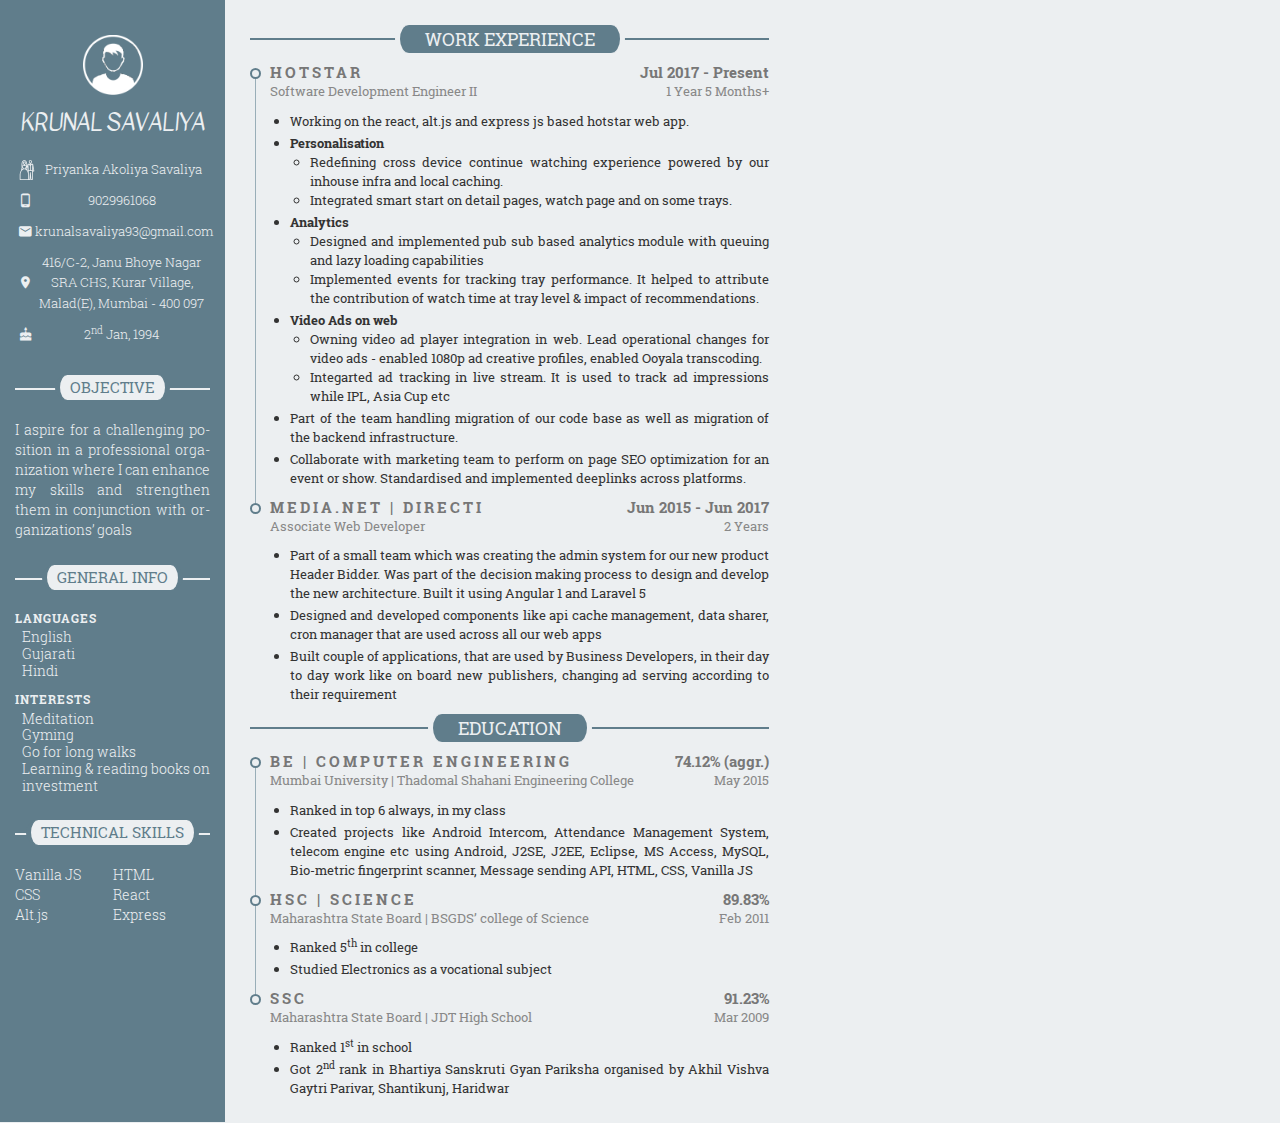
<file: index.html>
<!DOCTYPE html>
<html lang="en">
<head>
    <meta charset="UTF-8">
    <title>Krunal Savaliya</title>
    <link rel="stylesheet" href="bootstrap.min.css"/>
    <link rel="stylesheet" href="font/css/material-design-iconic-font.min.css"/>
    <link rel="stylesheet" href="resume.css"/>
</head>
<body>
<aside>
    <div class="gender">
        <img src="img/slImage.png">
    </div>
    <header class="head-name">
        <div class="name">Krunal Savaliya</div>
        <div>
            <i class="newly-married-couple icn">
            </i><span class="label1">Priyanka Akoliya Savaliya</span>
        </div>
        <div>
            <i class="zmdi zmdi-smartphone-android icn">
            </i><span class="label1">9029961068</span>
        </div>
        <div>
            <i class="zmdi zmdi-email icn">
            </i><span class="label1">krunalsavaliya93@gmail.com</span>
        </div>
        <div>
            <i class="zmdi zmdi-pin icn">
            </i><span class="label1">416/C-2, Janu Bhoye Nagar SRA CHS, Kurar Village, Malad(E), Mumbai - 400 097</span>
        </div>
        <div>
            <i class="zmdi zmdi-cake icn">
            </i><span class="label1">2<sup>nd</sup> Jan, 1994</span>
        </div>
    </header>
    <article>
        <span class="line"></span>
        <h3>Objective</h3>
        <div class="description">
            I aspire for a challenging position in a professional organization where I can enhance my skills and strengthen them in conjunction with organizations’ goals
        </div>
    </article>
    <article>
        <span class="line"></span>
        <h3>General Info</h3>
        <div class="description">
            <ul class="general">
                <li>
                    <div class="key">
                        Languages
                    </div>
                    <div class="value">
                        <div>English</div>
                        <div>Gujarati</div>
                        <div>Hindi</div>
                    </div>
                </li>
                <li>
                    <div class="key">
                        Interests
                    </div>
                    <div class="value">
                        <div>Meditation</div> 
                        <div>Gyming</div>
                        <div>Go for long walks</div>
                        <div>Learning & reading books on investment</div>
                    </div>
                </li>
            </ul>
        </div>
    </article>
    <article>
        <span class="line"></span>
        <h3>Technical Skills</h3>
        <div class="description">
            <ul class="tech">
                <li>Vanilla JS</li>
                <li>HTML</li>
                <li>CSS</li>
                <li>React</li>
                <li>Alt.js</li>
                <li>Express</li>
            </ul>
        </div>
    </article>
</aside>
<main>
<article class="experience">
    <h3>Work Experience</h3>
    <div>
        <ul class="list">
            <li>
                <div class="company">
                    Hotstar
                    <span class="time">
                        Jul 2017 - Present
                    </span>
                </div>
                <div class="profile">
                    Software Development Engineer II
                    <span class="time-frame">1 Year 5 Months+</span>
                </div>
                <ul class="projects">
                    <li>
                        Working on the react, alt.js and express js based hotstar web app. 
                    </li>
                    <li>
                        <div class="heading">Personalisation</div>
                        <ul class="sub-list">
                            <li>Redefining cross device continue watching experience powered by our inhouse infra and local caching.</li>
                            <li>Integrated smart start on detail pages, watch page and on some trays.</li>
                        </ul>
                    </li>
                    <li>
                        <div class="heading">Analytics</div>
                        <ul class="sub-list">
                            <li>Designed and implemented pub sub based analytics module with queuing and lazy loading capabilities</li>
                            <li>Implemented events for tracking tray performance. It helped to attribute the contribution of watch time at tray level & impact of recommendations.</li>
                        </ul>
                    </li>
                    <li>
                        <div class="heading">Video Ads on web</div>
                        <ul class="sub-list">
                            <li>Owning video ad player integration in web. Lead operational changes for video ads - enabled 1080p ad creative profiles, enabled Ooyala transcoding.</li>
                            <li>Integarted ad tracking in live stream. It is used to track ad impressions while IPL, Asia Cup etc</li>
                        </ul>
                    </li>
                    <li>
                        Part of the team handling migration of our code base as well as migration of the backend infrastructure. 
                    </li>
                    <li>
                        Collaborate with marketing team to perform on page SEO optimization for an event or show. Standardised and implemented deeplinks across platforms.
                    </li>
                </ul>
            </li>
            <li>
                <div class="company">
                    Media.Net | DirectI
                    <span class="time">
                            Jun 2015 - Jun 2017
                    </span>
                </div>
                <div class="profile">
                    Associate Web Developer
                    <span class="time-frame">2 Years</span>
                </div>
                <ul class="projects">
                    <li>
                        Part of a small team which was creating the admin system for our new product Header Bidder. Was part of the decision making process to design and develop the new architecture. Built it using Angular 1 and Laravel 5
                    </li>
                    <li>
                        Designed and developed components like api cache management, data sharer, cron manager that are used across all our web apps
                    </li>
                    <li>
                        Built couple of applications, that are used by Business Developers, in their day to day work like on board new publishers, changing ad serving according to their requirement
                    </li>
                </ul>
            </li>
        </ul>
    </div>
</article>
<article class="education">
    <h3>Education</h3>
    <div>
        <ul class="list">
            <li>
                <div class="degree">
                    BE | Computer Engineering
                    <span class="percent">
                            74.12% (aggr.)
                    </span>
                </div>
                <div class="college">
                    Mumbai University | Thadomal Shahani Engineering College
                    <span class="passing-yr">
                        May 2015
                    </span>
                </div>
                <ul class="projects">
                    <li>
                        Ranked in top 6 always, in my class
                    </li>
                    <li>
                        Created projects like Android Intercom, Attendance Management System, telecom engine etc 
                        using Android, J2SE, J2EE, Eclipse, MS Access, MySQL, Bio-metric fingerprint scanner, Message sending API, HTML, CSS, Vanilla JS
                    </li>
                </ul>
            </li>
            <li>
                <div class="degree">
                    HSC | SCIENCE
                    <span class="percent">
                            89.83%
                    </span>
                </div>
                <div class="college">
                    Maharashtra State Board | BSGDS’ college of Science
                    <span class="passing-yr">
                        Feb 2011
                    </span>
                </div>
                <ul class="projects">
                    <li>
                        Ranked 5<sup>th</sup> in college
                    </li>
                    <li>
                        Studied Electronics as a vocational subject
                    </li>
                </ul>
            </li>
            <li>
                <div class="degree">
                    SSC
                    <span class="percent">
                            91.23%
                    </span>
                </div>
                <div class="college">
                    Maharashtra State Board | JDT High School
                    <span class="passing-yr">
                        Mar 2009
                    </span>
                </div>
                <ul class="projects">
                    <li>
                        Ranked 1<sup>st</sup> in school
                    </li>
                    <li>
                        Got 2<sup>nd</sup> rank in Bhartiya Sanskruti Gyan Pariksha organised by Akhil Vishva Gaytri Parivar, Shantikunj, Haridwar
                    </li>
                </ul>
            </li>
        </ul>
    </div>
</article>
</main>
<!-- <div>Icons made by <a href="http://www.freepik.com" title="Freepik">Freepik</a> from <a href="https://www.flaticon.com/"
        title="Flaticon">www.flaticon.com</a> is licensed by <a href="http://creativecommons.org/licenses/by/3.0/"
        title="Creative Commons BY 3.0" target="_blank">CC 3.0 BY</a></div> -->
</body>
</html>
</file>
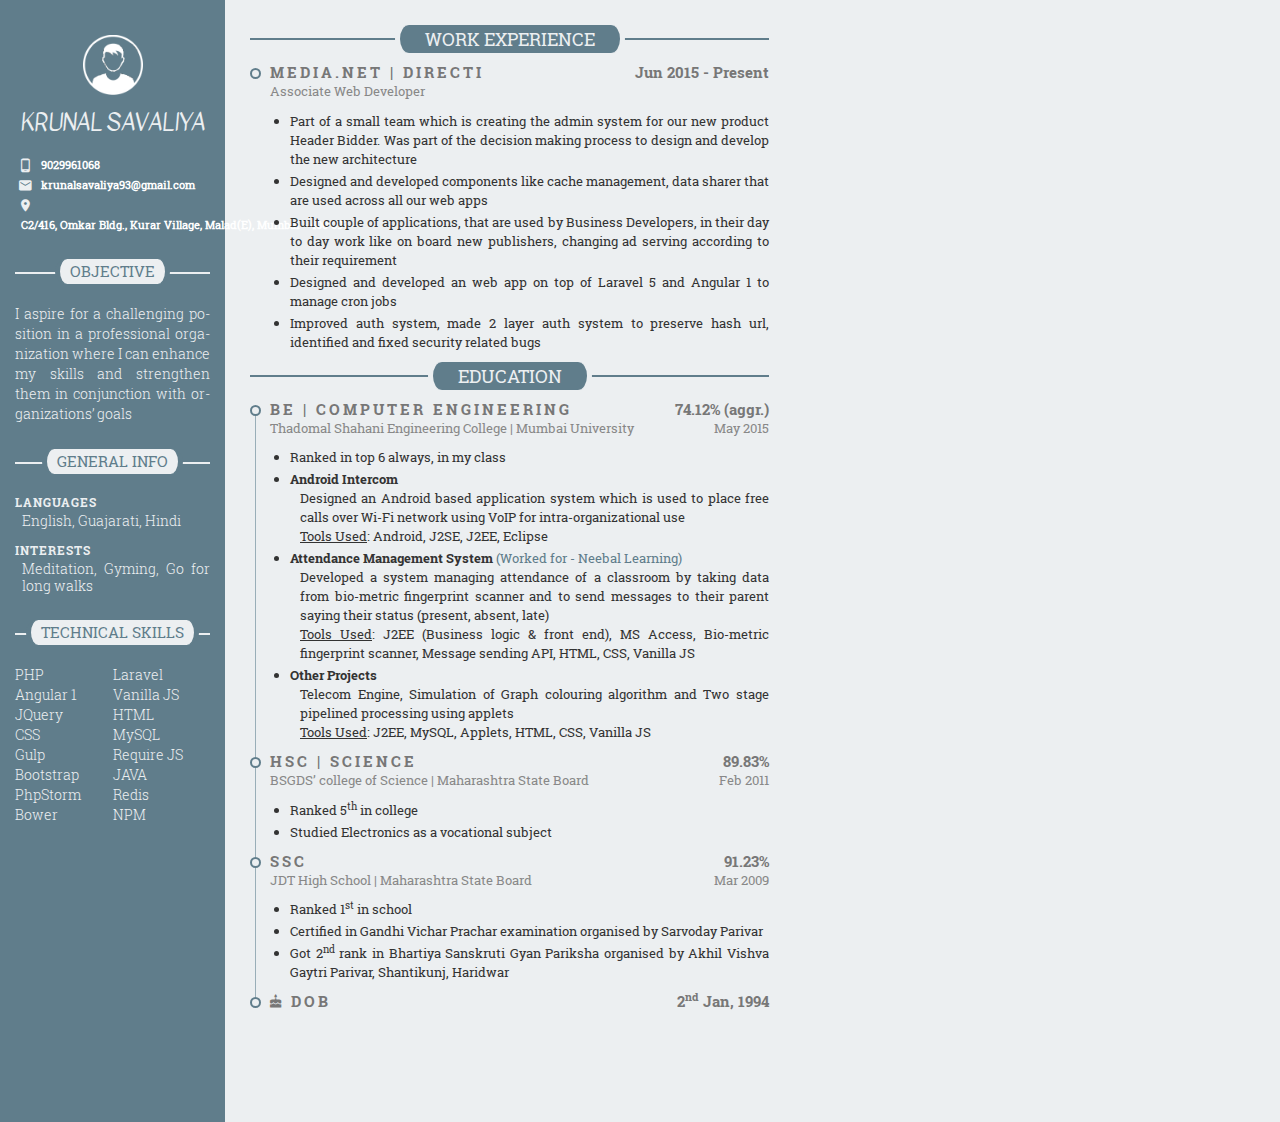
<file: resume.html>
<!DOCTYPE html>
<html lang="en">
<head>
    <meta charset="UTF-8">
    <title>Krunal Savaliya</title>
    <link rel="stylesheet" href="bootstrap.min.css"/>
    <link rel="stylesheet" href="font/css/material-design-iconic-font.min.css"/>
    <link rel="stylesheet" href="resume.css"/>
</head>
<body>
<aside>
    <div class="gender">
        <img src="img/slImage.png">
    </div>
    <header class="head-name">
        <div class="name">Krunal Savaliya</div>
        <div>
            <i class="zmdi zmdi-smartphone-android icn">
            </i><span class="label">9029961068</span>
        </div>
        <div>
            <i class="zmdi zmdi-email icn">
            </i><span class="label">krunalsavaliya93@gmail.com</span>
        </div>
        <div>
            <i class="zmdi zmdi-pin icn">
            </i><span class="label">C2/416, Omkar Bldg., Kurar Village, Malad(E), Mumbai - 400 097</span>
        </div>
    </header>
    <article>
        <span class="line"></span>
        <h3>Objective</h3>
        <div class="description">
            I aspire for a challenging position in a professional organization where I can enhance my skills and strengthen them in conjunction with organizations’ goals
        </div>
    </article>
    <article>
        <span class="line"></span>
        <h3>General Info</h3>
        <div class="description">
            <ul class="general">
                <li>
                    <div class="key">
                        Languages
                    </div>
                    <div class="value">
                        English, Guajarati, Hindi
                    </div>
                </li>
                <li>
                    <div class="key">
                        Interests
                    </div>
                    <div class="value">
                        Meditation, Gyming, Go for long walks
                    </div>
                </li>
            </ul>
        </div>
    </article>
    <article>
        <span class="line"></span>
        <h3>Technical Skills</h3>
        <div class="description">
            <ul class="tech">
                <li>PHP</li>
                <li>Laravel</li>
                <li>Angular 1</li>
                <li>Vanilla JS</li>
                <li>JQuery</li>
                <li>HTML</li>
                <li>CSS</li>
                <li>MySQL</li>
                <li>Gulp</li>
                <li>Require JS</li>
                <li>Bootstrap</li>
                <li>JAVA</li>
                <li>PhpStorm</li>
                <li>Redis</li>
                <li>Bower</li>
                <li>NPM</li>
            </ul>
        </div>
    </article>
</aside>
<main>
<article class="experience">
    <h3>Work Experience</h3>
    <div>
        <ul class="list">
            <li>
                <div class="company">
                    Media.Net | DirectI
                    <span class="time">
                            Jun 2015 - Present
                    </span>
                </div>
                <div class="profile">
                    Associate Web Developer
                </div>
                <ul class="projects">
                    <li>
                        Part of a small team which is creating the admin system for our new product Header Bidder. Was part of the decision making process to design and develop the new architecture
                    </li>
                    <li>
                        Designed and developed components like cache management, data sharer that are used across all our web apps
                    </li>
                    <li>
                        Built couple of applications, that are used by Business Developers, in their day to day work like on board new publishers, changing ad serving according to their requirement
                    </li>
                    <li>
                        Designed and developed an web app on top of Laravel 5 and Angular 1 to manage cron jobs
                    </li>
                    <li>
                        Improved auth system, made 2 layer auth system to preserve hash url, identified and fixed security related bugs
                    </li>
                </ul>
            </li>
        </ul>
    </div>
</article>
<article class="education">
    <h3>Education</h3>
    <div>
        <ul class="list">
            <li>
                <div class="degree">
                    BE | Computer Engineering
                    <span class="percent">
                            74.12% (aggr.)
                    </span>
                </div>
                <div class="college">
                    Thadomal Shahani Engineering College | Mumbai University
                    <span class="passing-yr">
                        May 2015
                    </span>
                </div>
                <ul class="projects">
                    <li>
                        Ranked in top 6 always, in my class
                    </li>
                    <li>
                        <div class="heading">Android Intercom</div>
                        <div class="description">
                            Designed an Android based application system which is used to place free calls over Wi-Fi network using VoIP for intra-organizational use
                            <div>
                                <span class="mark-text">Tools Used</span>: Android, J2SE, J2EE, Eclipse
                            </div>
                        </div>
                    </li>
                    <li>
                        <div class="heading">Attendance Management System
                            <span class="sub-heading">(Worked for - Neebal Learning)</span>
                        </div>
                        <div class="description">
                            Developed a system managing attendance of a classroom by taking data from bio-metric fingerprint scanner and to send messages to their parent saying their status (present, absent, late)
                            <div>
                                <span class="mark-text">Tools Used</span>: J2EE (Business logic & front end), MS Access, Bio-metric fingerprint scanner, Message sending API, HTML, CSS, Vanilla JS
                            </div>
                        </div>
                    </li>
                    <li>
                        <div class="heading">Other Projects</div>
                        <div class="description">
                            <div>
                                Telecom Engine, Simulation of Graph colouring algorithm and Two stage pipelined processing using applets
                                <div>
                                <span class="mark-text">Tools Used</span>: J2EE, MySQL, Applets, HTML, CSS, Vanilla JS
                                </div>
                            </div>
                        </div>
                    </li>
                </ul>
            </li>
            <li>
                <div class="degree">
                    HSC | SCIENCE
                    <span class="percent">
                            89.83%
                    </span>
                </div>
                <div class="college">
                    BSGDS’ college of Science | Maharashtra State Board
                    <span class="passing-yr">
                        Feb 2011
                    </span>
                </div>
                <ul class="projects">
                    <li>
                        Ranked 5<sup>th</sup> in college
                    </li>
                    <li>
                        Studied Electronics as a vocational subject
                    </li>
                </ul>
            </li>
            <li>
                <div class="degree">
                    SSC
                    <span class="percent">
                            91.23%
                    </span>
                </div>
                <div class="college">
                    JDT High School | Maharashtra State Board
                    <span class="passing-yr">
                        Mar 2009
                    </span>
                </div>
                <ul class="projects">
                    <li>
                        Ranked 1<sup>st</sup> in school
                    </li>
                    <li>
                        Certified in Gandhi Vichar Prachar examination organised by Sarvoday Parivar
                    </li>
                    <li>
                        Got 2<sup>nd</sup> rank in Bhartiya Sanskruti Gyan Pariksha organised by Akhil Vishva Gaytri Parivar, Shantikunj, Haridwar
                    </li>
                </ul>
            </li>
            <li>
                <div class="degree">
                    <i class="zmdi zmdi-cake"></i>
                    DOB
                    <span class="percent">
                            2<sup>nd</sup> Jan, 1994
                    </span>
                </div>
            </li>
        </ul>
    </div>
</article>
</main>
</body>
</html>
</file>
<file: resume.css>
@font-face {
    font-family: thin;
    src: url(font/fonts/RobotoSlab-Thin.ttf);
}
@font-face {
    font-family: light;
    src: url(font/fonts/RobotoSlab-Light.ttf);
}
@font-face {
    font-family: regular;
    src: url(font/fonts/RobotoSlab-Regular.ttf);
}
@font-face {
    font-family: bold;
    src: url(font/fonts/RobotoSlab-Bold.ttf);
}
@font-face {
    font-family: Kavivanar;
    src: url(font/fonts/Kavivanar-Regular.ttf);
}

@page {
    size: A4;
}

body {
    /*box-shadow: 0 0 3px 1px rgba(0,0,0,0.1);*/
    width:794px;
    height:1122px;
    overflow: auto;
    box-sizing: border-box;
    font-family: regular, serif;
    font-size: 14px;
    background-color: #ECEFF1;
}

aside {
    /*position: fixed;*/
    float: left;
    width: 225px;
    height: 1122px;
    padding: 35px 15px;
    box-sizing: border-box;
    background-color: #607D8B;
    color: #ECEFF1;
}
aside .gender {
    text-align: center;
    margin-bottom: 10px;
}
aside .gender > img {
    width: 60px;
    height: 60px;
}
aside .head-name .name {
    font-size: 24px;
    text-align: center;
    margin: 0 0 15px;
    text-transform: uppercase;
    font-family: 'Kavivanar', cursive;
    letter-spacing: -1px;
}
aside .head-name .label1{
    font-size: 13px;
    white-space: normal;
    text-align: center;
    width: calc(100% - 22px);
    display: inline-block;
    vertical-align: middle;
    line-height: 1.6;
    font-family: light;
    padding: 5px 0;
}
aside .head-name .icn{
    width: 20px;
    font-size: 15px;
    line-height: 1;
    vertical-align: middle;
    text-align: center;
}

ul.general, ul.tech {
    padding: 0;
    margin: 0;
    list-style-type: none;
}

ul.general .key {
    font-family: bold;
    text-transform: uppercase;
    font-size: 12px;
    letter-spacing: 1px;
    margin-bottom: 2px;
}

ul.general .value {
    margin: 0 0 12px 7px;
    line-height: 1.2;
}

ul.tech li {
    float: left;
    width: 50%;
}

main {
    padding: 25px;
    margin: 0 0 0 225px;
    font-size: 13px;
}

article {
    text-align: center;
    position: relative;
}

article > h3 {
    background-color: #607D8B;
    color: #ECEFF1;
    margin: 0;
    padding: 5px 25px;
    display: inline-block;
    border-radius: 14px;
    font-size: 18px;
    line-height: 1;
    text-transform: uppercase;
    border-left: 5px solid #ECEFF1;
    border-right: 5px solid #ECEFF1;
}

article > h3:before, article > span.line {
    content: '';
    position: absolute;
    left: 0;
    right: 0;
    border-top: 2px solid #607D8B;
    top: 13px;
    z-index: -1;
}

aside article {
    margin: 25px 0;
}

aside article > h3 {
    color: #607D8B;
    background-color: #ECEFF1;
    padding: 5px 10px;
    font-size: 15px;
    border-left: 5px solid #607D8B;
    border-right: 5px solid #607D8B;
    position: relative;
    z-index: 2;
}

aside article > h3:before {
    display: none;
}

aside article > span.line {
    z-index: 1;
    border-color: #ECEFF1;
}

article > div {
    padding: 10px 0 0;
}

aside .description {
    font-family: light;
    text-align: justify;
    hyphens: auto;
    padding-top: 20px;
}

ul.list {
    margin: 0;
    padding: 0;
    list-style-type: none;
    line-height: 19px;
}

ul.list > li {
    position: relative;
    text-align: left;
    padding: 0 0 10px 20px;
}

ul.list > li:before {
    content: '';
    position: absolute;
    border: 2px solid #607D8B;
    width: 11px;
    height: 11px;
    border-radius: 50%;
    left: 0;
    top: 5px;
}

ul.list > li:after {
    content: '';
    position: absolute;
    height: calc(100% - 11px);
    border-left: 1px solid #99aeb8;
    width: 0;
    left: 5px;
    top: 16px;
}

ul.list > li:last-child:after {
    display: none;
}

.education .degree, .experience .company {
    text-transform: uppercase;
    color: #777;
    letter-spacing: 3px;
    font-family: bold;
    font-size: 15px;
}

.education .degree .percent, .experience .company .time {
    float: right;
    letter-spacing: normal;
    text-transform: initial;
}

.education .college, .experience .profile {
    font-size: 13px;
    font-family: regular;
    color: #888;
    line-height: 1.5;
}

.education .college .passing-yr, .experience .profile .time-frame {
    float: right;
}

.education ul.list > li:last-child {
    padding-bottom: 0px;
}

ul.projects {
    padding-left: 20px;
    margin-top: 10px;
}

ul.projects > li {
    list-style-type: disc;
    margin-top: 3px;
    text-align: justify;
}

ul.projects > li .heading {
    font-family: bold;
}

ul.projects > li .sub-heading {
    font-family: regular;
    color: #607D8B;
    font-size: 13px;
}

ul.projects > li .description {
    margin-left: 10px;
}

/* .experience ul.projects {
    padding-left: 20px;
} */

.mark-text {
    text-decoration: underline;
}

/* .experience ul.list > li {
    padding-left: 0;
}

.experience ul.list > li:before, .experience ul.list > li:after {
    content: none;
} */

.newly-married-couple {
    display: inline-block;
    background: url('font/fonts/newly-married-couple.svg');
    height: 20px;
    margin-left: 2px;
}

.sub-list {
    padding-left: 20px;
}

.sub-list > li {
    list-style-type: circle;
}


@media print {
    body {
        background-color: #ECEFF1 !important;
        -webkit-print-color-adjust: exact;
    }
    aside {
        background-color: #607D8B !important;
        color: #ECEFF1 !important;
        -webkit-print-color-adjust: exact;
    }
    article > h3 {
        background-color: #607D8B !important;
        color: #ECEFF1 !important;
        border-left: 5px solid #ECEFF1 !important;
        border-right: 5px solid #ECEFF1 !important;
        -webkit-print-color-adjust: exact;
    }
    article > h3:before, article > span.line {
        border-top: 2px solid #607D8B !important;
        -webkit-print-color-adjust: exact;
    }
    aside article > h3 {
        color: #607D8B !important;
        background-color: #ECEFF1 !important;
        border-left: 5px solid #607D8B !important;
        border-right: 5px solid #607D8B !important;
        -webkit-print-color-adjust: exact;
    }
    aside article > span.line {
        border-color: #ECEFF1 !important;
        -webkit-print-color-adjust: exact;
    }
    ul.list > li:before {
        border: 2px solid #607D8B !important;
        -webkit-print-color-adjust: exact;
    }
    ul.list > li:after {
        border-left: 1px solid #99aeb8 !important;
        -webkit-print-color-adjust: exact;
    }
    .education .degree, .experience .company, .education .college, .experience .profile {
        color: #777 !important;
        -webkit-print-color-adjust: exact;
    }
    ul.projects > li .sub-heading {
        color: #607D8B !important;
        -webkit-print-color-adjust: exact;
    }
}
</file>
<file: font/css/material-design-iconic-font.min.css>
@font-face{font-family:Material-Design-Iconic-Font;src:url(../fonts/Material-Design-Iconic-Font.woff2?v=2.2.0) format('woff2'),url(../fonts/Material-Design-Iconic-Font.woff?v=2.2.0) format('woff'),url(../fonts/Material-Design-Iconic-Font.ttf?v=2.2.0) format('truetype')}.zmdi{display:inline-block;font:normal normal normal 14px/1 'Material-Design-Iconic-Font';font-size:inherit;text-rendering:auto;-webkit-font-smoothing:antialiased;-moz-osx-font-smoothing:grayscale}.zmdi-hc-lg{font-size:1.33333333em;line-height:.75em;vertical-align:-15%}.zmdi-hc-2x{font-size:2em}.zmdi-hc-3x{font-size:3em}.zmdi-hc-4x{font-size:4em}.zmdi-hc-5x{font-size:5em}.zmdi-hc-fw{width:1.28571429em;text-align:center}.zmdi-hc-ul{padding-left:0;margin-left:2.14285714em;list-style-type:none}.zmdi-hc-ul>li{position:relative}.zmdi-hc-li{position:absolute;left:-2.14285714em;width:2.14285714em;top:.14285714em;text-align:center}.zmdi-hc-li.zmdi-hc-lg{left:-1.85714286em}.zmdi-hc-border{padding:.1em .25em;border:solid .1em #9e9e9e;border-radius:2px}.zmdi-hc-border-circle{padding:.1em .25em;border:solid .1em #9e9e9e;border-radius:50%}.zmdi.pull-left{float:left;margin-right:.15em}.zmdi.pull-right{float:right;margin-left:.15em}.zmdi-hc-spin{-webkit-animation:zmdi-spin 1.5s infinite linear;animation:zmdi-spin 1.5s infinite linear}.zmdi-hc-spin-reverse{-webkit-animation:zmdi-spin-reverse 1.5s infinite linear;animation:zmdi-spin-reverse 1.5s infinite linear}@-webkit-keyframes zmdi-spin{0%{-webkit-transform:rotate(0deg);transform:rotate(0deg)}100%{-webkit-transform:rotate(359deg);transform:rotate(359deg)}}@keyframes zmdi-spin{0%{-webkit-transform:rotate(0deg);transform:rotate(0deg)}100%{-webkit-transform:rotate(359deg);transform:rotate(359deg)}}@-webkit-keyframes zmdi-spin-reverse{0%{-webkit-transform:rotate(0deg);transform:rotate(0deg)}100%{-webkit-transform:rotate(-359deg);transform:rotate(-359deg)}}@keyframes zmdi-spin-reverse{0%{-webkit-transform:rotate(0deg);transform:rotate(0deg)}100%{-webkit-transform:rotate(-359deg);transform:rotate(-359deg)}}.zmdi-hc-rotate-90{-webkit-transform:rotate(90deg);-ms-transform:rotate(90deg);transform:rotate(90deg)}.zmdi-hc-rotate-180{-webkit-transform:rotate(180deg);-ms-transform:rotate(180deg);transform:rotate(180deg)}.zmdi-hc-rotate-270{-webkit-transform:rotate(270deg);-ms-transform:rotate(270deg);transform:rotate(270deg)}.zmdi-hc-flip-horizontal{-webkit-transform:scale(-1,1);-ms-transform:scale(-1,1);transform:scale(-1,1)}.zmdi-hc-flip-vertical{-webkit-transform:scale(1,-1);-ms-transform:scale(1,-1);transform:scale(1,-1)}.zmdi-hc-stack{position:relative;display:inline-block;width:2em;height:2em;line-height:2em;vertical-align:middle}.zmdi-hc-stack-1x,.zmdi-hc-stack-2x{position:absolute;left:0;width:100%;text-align:center}.zmdi-hc-stack-1x{line-height:inherit}.zmdi-hc-stack-2x{font-size:2em}.zmdi-hc-inverse{color:#fff}.zmdi-3d-rotation:before{content:'\f101'}.zmdi-airplane-off:before{content:'\f102'}.zmdi-airplane:before{content:'\f103'}.zmdi-album:before{content:'\f104'}.zmdi-archive:before{content:'\f105'}.zmdi-assignment-account:before{content:'\f106'}.zmdi-assignment-alert:before{content:'\f107'}.zmdi-assignment-check:before{content:'\f108'}.zmdi-assignment-o:before{content:'\f109'}.zmdi-assignment-return:before{content:'\f10a'}.zmdi-assignment-returned:before{content:'\f10b'}.zmdi-assignment:before{content:'\f10c'}.zmdi-attachment-alt:before{content:'\f10d'}.zmdi-attachment:before{content:'\f10e'}.zmdi-audio:before{content:'\f10f'}.zmdi-badge-check:before{content:'\f110'}.zmdi-balance-wallet:before{content:'\f111'}.zmdi-balance:before{content:'\f112'}.zmdi-battery-alert:before{content:'\f113'}.zmdi-battery-flash:before{content:'\f114'}.zmdi-battery-unknown:before{content:'\f115'}.zmdi-battery:before{content:'\f116'}.zmdi-bike:before{content:'\f117'}.zmdi-block-alt:before{content:'\f118'}.zmdi-block:before{content:'\f119'}.zmdi-boat:before{content:'\f11a'}.zmdi-book-image:before{content:'\f11b'}.zmdi-book:before{content:'\f11c'}.zmdi-bookmark-outline:before{content:'\f11d'}.zmdi-bookmark:before{content:'\f11e'}.zmdi-brush:before{content:'\f11f'}.zmdi-bug:before{content:'\f120'}.zmdi-bus:before{content:'\f121'}.zmdi-cake:before{content:'\f122'}.zmdi-car-taxi:before{content:'\f123'}.zmdi-car-wash:before{content:'\f124'}.zmdi-car:before{content:'\f125'}.zmdi-card-giftcard:before{content:'\f126'}.zmdi-card-membership:before{content:'\f127'}.zmdi-card-travel:before{content:'\f128'}.zmdi-card:before{content:'\f129'}.zmdi-case-check:before{content:'\f12a'}.zmdi-case-download:before{content:'\f12b'}.zmdi-case-play:before{content:'\f12c'}.zmdi-case:before{content:'\f12d'}.zmdi-cast-connected:before{content:'\f12e'}.zmdi-cast:before{content:'\f12f'}.zmdi-chart-donut:before{content:'\f130'}.zmdi-chart:before{content:'\f131'}.zmdi-city-alt:before{content:'\f132'}.zmdi-city:before{content:'\f133'}.zmdi-close-circle-o:before{content:'\f134'}.zmdi-close-circle:before{content:'\f135'}.zmdi-close:before{content:'\f136'}.zmdi-cocktail:before{content:'\f137'}.zmdi-code-setting:before{content:'\f138'}.zmdi-code-smartphone:before{content:'\f139'}.zmdi-code:before{content:'\f13a'}.zmdi-coffee:before{content:'\f13b'}.zmdi-collection-bookmark:before{content:'\f13c'}.zmdi-collection-case-play:before{content:'\f13d'}.zmdi-collection-folder-image:before{content:'\f13e'}.zmdi-collection-image-o:before{content:'\f13f'}.zmdi-collection-image:before{content:'\f140'}.zmdi-collection-item-1:before{content:'\f141'}.zmdi-collection-item-2:before{content:'\f142'}.zmdi-collection-item-3:before{content:'\f143'}.zmdi-collection-item-4:before{content:'\f144'}.zmdi-collection-item-5:before{content:'\f145'}.zmdi-collection-item-6:before{content:'\f146'}.zmdi-collection-item-7:before{content:'\f147'}.zmdi-collection-item-8:before{content:'\f148'}.zmdi-collection-item-9-plus:before{content:'\f149'}.zmdi-collection-item-9:before{content:'\f14a'}.zmdi-collection-item:before{content:'\f14b'}.zmdi-collection-music:before{content:'\f14c'}.zmdi-collection-pdf:before{content:'\f14d'}.zmdi-collection-plus:before{content:'\f14e'}.zmdi-collection-speaker:before{content:'\f14f'}.zmdi-collection-text:before{content:'\f150'}.zmdi-collection-video:before{content:'\f151'}.zmdi-compass:before{content:'\f152'}.zmdi-cutlery:before{content:'\f153'}.zmdi-delete:before{content:'\f154'}.zmdi-dialpad:before{content:'\f155'}.zmdi-dns:before{content:'\f156'}.zmdi-drink:before{content:'\f157'}.zmdi-edit:before{content:'\f158'}.zmdi-email-open:before{content:'\f159'}.zmdi-email:before{content:'\f15a'}.zmdi-eye-off:before{content:'\f15b'}.zmdi-eye:before{content:'\f15c'}.zmdi-eyedropper:before{content:'\f15d'}.zmdi-favorite-outline:before{content:'\f15e'}.zmdi-favorite:before{content:'\f15f'}.zmdi-filter-list:before{content:'\f160'}.zmdi-fire:before{content:'\f161'}.zmdi-flag:before{content:'\f162'}.zmdi-flare:before{content:'\f163'}.zmdi-flash-auto:before{content:'\f164'}.zmdi-flash-off:before{content:'\f165'}.zmdi-flash:before{content:'\f166'}.zmdi-flip:before{content:'\f167'}.zmdi-flower-alt:before{content:'\f168'}.zmdi-flower:before{content:'\f169'}.zmdi-font:before{content:'\f16a'}.zmdi-fullscreen-alt:before{content:'\f16b'}.zmdi-fullscreen-exit:before{content:'\f16c'}.zmdi-fullscreen:before{content:'\f16d'}.zmdi-functions:before{content:'\f16e'}.zmdi-gas-station:before{content:'\f16f'}.zmdi-gesture:before{content:'\f170'}.zmdi-globe-alt:before{content:'\f171'}.zmdi-globe-lock:before{content:'\f172'}.zmdi-globe:before{content:'\f173'}.zmdi-graduation-cap:before{content:'\f174'}.zmdi-home:before{content:'\f175'}.zmdi-hospital-alt:before{content:'\f176'}.zmdi-hospital:before{content:'\f177'}.zmdi-hotel:before{content:'\f178'}.zmdi-hourglass-alt:before{content:'\f179'}.zmdi-hourglass-outline:before{content:'\f17a'}.zmdi-hourglass:before{content:'\f17b'}.zmdi-http:before{content:'\f17c'}.zmdi-image-alt:before{content:'\f17d'}.zmdi-image-o:before{content:'\f17e'}.zmdi-image:before{content:'\f17f'}.zmdi-inbox:before{content:'\f180'}.zmdi-invert-colors-off:before{content:'\f181'}.zmdi-invert-colors:before{content:'\f182'}.zmdi-key:before{content:'\f183'}.zmdi-label-alt-outline:before{content:'\f184'}.zmdi-label-alt:before{content:'\f185'}.zmdi-label-heart:before{content:'\f186'}.zmdi-label:before{content:'\f187'}.zmdi-labels:before{content:'\f188'}.zmdi-lamp:before{content:'\f189'}.zmdi-landscape:before{content:'\f18a'}.zmdi-layers-off:before{content:'\f18b'}.zmdi-layers:before{content:'\f18c'}.zmdi-library:before{content:'\f18d'}.zmdi-link:before{content:'\f18e'}.zmdi-lock-open:before{content:'\f18f'}.zmdi-lock-outline:before{content:'\f190'}.zmdi-lock:before{content:'\f191'}.zmdi-mail-reply-all:before{content:'\f192'}.zmdi-mail-reply:before{content:'\f193'}.zmdi-mail-send:before{content:'\f194'}.zmdi-mall:before{content:'\f195'}.zmdi-map:before{content:'\f196'}.zmdi-menu:before{content:'\f197'}.zmdi-money-box:before{content:'\f198'}.zmdi-money-off:before{content:'\f199'}.zmdi-money:before{content:'\f19a'}.zmdi-more-vert:before{content:'\f19b'}.zmdi-more:before{content:'\f19c'}.zmdi-movie-alt:before{content:'\f19d'}.zmdi-movie:before{content:'\f19e'}.zmdi-nature-people:before{content:'\f19f'}.zmdi-nature:before{content:'\f1a0'}.zmdi-navigation:before{content:'\f1a1'}.zmdi-open-in-browser:before{content:'\f1a2'}.zmdi-open-in-new:before{content:'\f1a3'}.zmdi-palette:before{content:'\f1a4'}.zmdi-parking:before{content:'\f1a5'}.zmdi-pin-account:before{content:'\f1a6'}.zmdi-pin-assistant:before{content:'\f1a7'}.zmdi-pin-drop:before{content:'\f1a8'}.zmdi-pin-help:before{content:'\f1a9'}.zmdi-pin-off:before{content:'\f1aa'}.zmdi-pin:before{content:'\f1ab'}.zmdi-pizza:before{content:'\f1ac'}.zmdi-plaster:before{content:'\f1ad'}.zmdi-power-setting:before{content:'\f1ae'}.zmdi-power:before{content:'\f1af'}.zmdi-print:before{content:'\f1b0'}.zmdi-puzzle-piece:before{content:'\f1b1'}.zmdi-quote:before{content:'\f1b2'}.zmdi-railway:before{content:'\f1b3'}.zmdi-receipt:before{content:'\f1b4'}.zmdi-refresh-alt:before{content:'\f1b5'}.zmdi-refresh-sync-alert:before{content:'\f1b6'}.zmdi-refresh-sync-off:before{content:'\f1b7'}.zmdi-refresh-sync:before{content:'\f1b8'}.zmdi-refresh:before{content:'\f1b9'}.zmdi-roller:before{content:'\f1ba'}.zmdi-ruler:before{content:'\f1bb'}.zmdi-scissors:before{content:'\f1bc'}.zmdi-screen-rotation-lock:before{content:'\f1bd'}.zmdi-screen-rotation:before{content:'\f1be'}.zmdi-search-for:before{content:'\f1bf'}.zmdi-search-in-file:before{content:'\f1c0'}.zmdi-search-in-page:before{content:'\f1c1'}.zmdi-search-replace:before{content:'\f1c2'}.zmdi-search:before{content:'\f1c3'}.zmdi-seat:before{content:'\f1c4'}.zmdi-settings-square:before{content:'\f1c5'}.zmdi-settings:before{content:'\f1c6'}.zmdi-shield-check:before{content:'\f1c7'}.zmdi-shield-security:before{content:'\f1c8'}.zmdi-shopping-basket:before{content:'\f1c9'}.zmdi-shopping-cart-plus:before{content:'\f1ca'}.zmdi-shopping-cart:before{content:'\f1cb'}.zmdi-sign-in:before{content:'\f1cc'}.zmdi-sort-amount-asc:before{content:'\f1cd'}.zmdi-sort-amount-desc:before{content:'\f1ce'}.zmdi-sort-asc:before{content:'\f1cf'}.zmdi-sort-desc:before{content:'\f1d0'}.zmdi-spellcheck:before{content:'\f1d1'}.zmdi-storage:before{content:'\f1d2'}.zmdi-store-24:before{content:'\f1d3'}.zmdi-store:before{content:'\f1d4'}.zmdi-subway:before{content:'\f1d5'}.zmdi-sun:before{content:'\f1d6'}.zmdi-tab-unselected:before{content:'\f1d7'}.zmdi-tab:before{content:'\f1d8'}.zmdi-tag-close:before{content:'\f1d9'}.zmdi-tag-more:before{content:'\f1da'}.zmdi-tag:before{content:'\f1db'}.zmdi-thumb-down:before{content:'\f1dc'}.zmdi-thumb-up-down:before{content:'\f1dd'}.zmdi-thumb-up:before{content:'\f1de'}.zmdi-ticket-star:before{content:'\f1df'}.zmdi-toll:before{content:'\f1e0'}.zmdi-toys:before{content:'\f1e1'}.zmdi-traffic:before{content:'\f1e2'}.zmdi-translate:before{content:'\f1e3'}.zmdi-triangle-down:before{content:'\f1e4'}.zmdi-triangle-up:before{content:'\f1e5'}.zmdi-truck:before{content:'\f1e6'}.zmdi-turning-sign:before{content:'\f1e7'}.zmdi-wallpaper:before{content:'\f1e8'}.zmdi-washing-machine:before{content:'\f1e9'}.zmdi-window-maximize:before{content:'\f1ea'}.zmdi-window-minimize:before{content:'\f1eb'}.zmdi-window-restore:before{content:'\f1ec'}.zmdi-wrench:before{content:'\f1ed'}.zmdi-zoom-in:before{content:'\f1ee'}.zmdi-zoom-out:before{content:'\f1ef'}.zmdi-alert-circle-o:before{content:'\f1f0'}.zmdi-alert-circle:before{content:'\f1f1'}.zmdi-alert-octagon:before{content:'\f1f2'}.zmdi-alert-polygon:before{content:'\f1f3'}.zmdi-alert-triangle:before{content:'\f1f4'}.zmdi-help-outline:before{content:'\f1f5'}.zmdi-help:before{content:'\f1f6'}.zmdi-info-outline:before{content:'\f1f7'}.zmdi-info:before{content:'\f1f8'}.zmdi-notifications-active:before{content:'\f1f9'}.zmdi-notifications-add:before{content:'\f1fa'}.zmdi-notifications-none:before{content:'\f1fb'}.zmdi-notifications-off:before{content:'\f1fc'}.zmdi-notifications-paused:before{content:'\f1fd'}.zmdi-notifications:before{content:'\f1fe'}.zmdi-account-add:before{content:'\f1ff'}.zmdi-account-box-mail:before{content:'\f200'}.zmdi-account-box-o:before{content:'\f201'}.zmdi-account-box-phone:before{content:'\f202'}.zmdi-account-box:before{content:'\f203'}.zmdi-account-calendar:before{content:'\f204'}.zmdi-account-circle:before{content:'\f205'}.zmdi-account-o:before{content:'\f206'}.zmdi-account:before{content:'\f207'}.zmdi-accounts-add:before{content:'\f208'}.zmdi-accounts-alt:before{content:'\f209'}.zmdi-accounts-list-alt:before{content:'\f20a'}.zmdi-accounts-list:before{content:'\f20b'}.zmdi-accounts-outline:before{content:'\f20c'}.zmdi-accounts:before{content:'\f20d'}.zmdi-face:before{content:'\f20e'}.zmdi-female:before{content:'\f20f'}.zmdi-male-alt:before{content:'\f210'}.zmdi-male-female:before{content:'\f211'}.zmdi-male:before{content:'\f212'}.zmdi-mood-bad:before{content:'\f213'}.zmdi-mood:before{content:'\f214'}.zmdi-run:before{content:'\f215'}.zmdi-walk:before{content:'\f216'}.zmdi-cloud-box:before{content:'\f217'}.zmdi-cloud-circle:before{content:'\f218'}.zmdi-cloud-done:before{content:'\f219'}.zmdi-cloud-download:before{content:'\f21a'}.zmdi-cloud-off:before{content:'\f21b'}.zmdi-cloud-outline-alt:before{content:'\f21c'}.zmdi-cloud-outline:before{content:'\f21d'}.zmdi-cloud-upload:before{content:'\f21e'}.zmdi-cloud:before{content:'\f21f'}.zmdi-download:before{content:'\f220'}.zmdi-file-plus:before{content:'\f221'}.zmdi-file-text:before{content:'\f222'}.zmdi-file:before{content:'\f223'}.zmdi-folder-outline:before{content:'\f224'}.zmdi-folder-person:before{content:'\f225'}.zmdi-folder-star-alt:before{content:'\f226'}.zmdi-folder-star:before{content:'\f227'}.zmdi-folder:before{content:'\f228'}.zmdi-gif:before{content:'\f229'}.zmdi-upload:before{content:'\f22a'}.zmdi-border-all:before{content:'\f22b'}.zmdi-border-bottom:before{content:'\f22c'}.zmdi-border-clear:before{content:'\f22d'}.zmdi-border-color:before{content:'\f22e'}.zmdi-border-horizontal:before{content:'\f22f'}.zmdi-border-inner:before{content:'\f230'}.zmdi-border-left:before{content:'\f231'}.zmdi-border-outer:before{content:'\f232'}.zmdi-border-right:before{content:'\f233'}.zmdi-border-style:before{content:'\f234'}.zmdi-border-top:before{content:'\f235'}.zmdi-border-vertical:before{content:'\f236'}.zmdi-copy:before{content:'\f237'}.zmdi-crop:before{content:'\f238'}.zmdi-format-align-center:before{content:'\f239'}.zmdi-format-align-justify:before{content:'\f23a'}.zmdi-format-align-left:before{content:'\f23b'}.zmdi-format-align-right:before{content:'\f23c'}.zmdi-format-bold:before{content:'\f23d'}.zmdi-format-clear-all:before{content:'\f23e'}.zmdi-format-clear:before{content:'\f23f'}.zmdi-format-color-fill:before{content:'\f240'}.zmdi-format-color-reset:before{content:'\f241'}.zmdi-format-color-text:before{content:'\f242'}.zmdi-format-indent-decrease:before{content:'\f243'}.zmdi-format-indent-increase:before{content:'\f244'}.zmdi-format-italic:before{content:'\f245'}.zmdi-format-line-spacing:before{content:'\f246'}.zmdi-format-list-bulleted:before{content:'\f247'}.zmdi-format-list-numbered:before{content:'\f248'}.zmdi-format-ltr:before{content:'\f249'}.zmdi-format-rtl:before{content:'\f24a'}.zmdi-format-size:before{content:'\f24b'}.zmdi-format-strikethrough-s:before{content:'\f24c'}.zmdi-format-strikethrough:before{content:'\f24d'}.zmdi-format-subject:before{content:'\f24e'}.zmdi-format-underlined:before{content:'\f24f'}.zmdi-format-valign-bottom:before{content:'\f250'}.zmdi-format-valign-center:before{content:'\f251'}.zmdi-format-valign-top:before{content:'\f252'}.zmdi-redo:before{content:'\f253'}.zmdi-select-all:before{content:'\f254'}.zmdi-space-bar:before{content:'\f255'}.zmdi-text-format:before{content:'\f256'}.zmdi-transform:before{content:'\f257'}.zmdi-undo:before{content:'\f258'}.zmdi-wrap-text:before{content:'\f259'}.zmdi-comment-alert:before{content:'\f25a'}.zmdi-comment-alt-text:before{content:'\f25b'}.zmdi-comment-alt:before{content:'\f25c'}.zmdi-comment-edit:before{content:'\f25d'}.zmdi-comment-image:before{content:'\f25e'}.zmdi-comment-list:before{content:'\f25f'}.zmdi-comment-more:before{content:'\f260'}.zmdi-comment-outline:before{content:'\f261'}.zmdi-comment-text-alt:before{content:'\f262'}.zmdi-comment-text:before{content:'\f263'}.zmdi-comment-video:before{content:'\f264'}.zmdi-comment:before{content:'\f265'}.zmdi-comments:before{content:'\f266'}.zmdi-check-all:before{content:'\f267'}.zmdi-check-circle-u:before{content:'\f268'}.zmdi-check-circle:before{content:'\f269'}.zmdi-check-square:before{content:'\f26a'}.zmdi-check:before{content:'\f26b'}.zmdi-circle-o:before{content:'\f26c'}.zmdi-circle:before{content:'\f26d'}.zmdi-dot-circle-alt:before{content:'\f26e'}.zmdi-dot-circle:before{content:'\f26f'}.zmdi-minus-circle-outline:before{content:'\f270'}.zmdi-minus-circle:before{content:'\f271'}.zmdi-minus-square:before{content:'\f272'}.zmdi-minus:before{content:'\f273'}.zmdi-plus-circle-o-duplicate:before{content:'\f274'}.zmdi-plus-circle-o:before{content:'\f275'}.zmdi-plus-circle:before{content:'\f276'}.zmdi-plus-square:before{content:'\f277'}.zmdi-plus:before{content:'\f278'}.zmdi-square-o:before{content:'\f279'}.zmdi-star-circle:before{content:'\f27a'}.zmdi-star-half:before{content:'\f27b'}.zmdi-star-outline:before{content:'\f27c'}.zmdi-star:before{content:'\f27d'}.zmdi-bluetooth-connected:before{content:'\f27e'}.zmdi-bluetooth-off:before{content:'\f27f'}.zmdi-bluetooth-search:before{content:'\f280'}.zmdi-bluetooth-setting:before{content:'\f281'}.zmdi-bluetooth:before{content:'\f282'}.zmdi-camera-add:before{content:'\f283'}.zmdi-camera-alt:before{content:'\f284'}.zmdi-camera-bw:before{content:'\f285'}.zmdi-camera-front:before{content:'\f286'}.zmdi-camera-mic:before{content:'\f287'}.zmdi-camera-party-mode:before{content:'\f288'}.zmdi-camera-rear:before{content:'\f289'}.zmdi-camera-roll:before{content:'\f28a'}.zmdi-camera-switch:before{content:'\f28b'}.zmdi-camera:before{content:'\f28c'}.zmdi-card-alert:before{content:'\f28d'}.zmdi-card-off:before{content:'\f28e'}.zmdi-card-sd:before{content:'\f28f'}.zmdi-card-sim:before{content:'\f290'}.zmdi-desktop-mac:before{content:'\f291'}.zmdi-desktop-windows:before{content:'\f292'}.zmdi-device-hub:before{content:'\f293'}.zmdi-devices-off:before{content:'\f294'}.zmdi-devices:before{content:'\f295'}.zmdi-dock:before{content:'\f296'}.zmdi-floppy:before{content:'\f297'}.zmdi-gamepad:before{content:'\f298'}.zmdi-gps-dot:before{content:'\f299'}.zmdi-gps-off:before{content:'\f29a'}.zmdi-gps:before{content:'\f29b'}.zmdi-headset-mic:before{content:'\f29c'}.zmdi-headset:before{content:'\f29d'}.zmdi-input-antenna:before{content:'\f29e'}.zmdi-input-composite:before{content:'\f29f'}.zmdi-input-hdmi:before{content:'\f2a0'}.zmdi-input-power:before{content:'\f2a1'}.zmdi-input-svideo:before{content:'\f2a2'}.zmdi-keyboard-hide:before{content:'\f2a3'}.zmdi-keyboard:before{content:'\f2a4'}.zmdi-laptop-chromebook:before{content:'\f2a5'}.zmdi-laptop-mac:before{content:'\f2a6'}.zmdi-laptop:before{content:'\f2a7'}.zmdi-mic-off:before{content:'\f2a8'}.zmdi-mic-outline:before{content:'\f2a9'}.zmdi-mic-setting:before{content:'\f2aa'}.zmdi-mic:before{content:'\f2ab'}.zmdi-mouse:before{content:'\f2ac'}.zmdi-network-alert:before{content:'\f2ad'}.zmdi-network-locked:before{content:'\f2ae'}.zmdi-network-off:before{content:'\f2af'}.zmdi-network-outline:before{content:'\f2b0'}.zmdi-network-setting:before{content:'\f2b1'}.zmdi-network:before{content:'\f2b2'}.zmdi-phone-bluetooth:before{content:'\f2b3'}.zmdi-phone-end:before{content:'\f2b4'}.zmdi-phone-forwarded:before{content:'\f2b5'}.zmdi-phone-in-talk:before{content:'\f2b6'}.zmdi-phone-locked:before{content:'\f2b7'}.zmdi-phone-missed:before{content:'\f2b8'}.zmdi-phone-msg:before{content:'\f2b9'}.zmdi-phone-paused:before{content:'\f2ba'}.zmdi-phone-ring:before{content:'\f2bb'}.zmdi-phone-setting:before{content:'\f2bc'}.zmdi-phone-sip:before{content:'\f2bd'}.zmdi-phone:before{content:'\f2be'}.zmdi-portable-wifi-changes:before{content:'\f2bf'}.zmdi-portable-wifi-off:before{content:'\f2c0'}.zmdi-portable-wifi:before{content:'\f2c1'}.zmdi-radio:before{content:'\f2c2'}.zmdi-reader:before{content:'\f2c3'}.zmdi-remote-control-alt:before{content:'\f2c4'}.zmdi-remote-control:before{content:'\f2c5'}.zmdi-router:before{content:'\f2c6'}.zmdi-scanner:before{content:'\f2c7'}.zmdi-smartphone-android:before{content:'\f2c8'}.zmdi-smartphone-download:before{content:'\f2c9'}.zmdi-smartphone-erase:before{content:'\f2ca'}.zmdi-smartphone-info:before{content:'\f2cb'}.zmdi-smartphone-iphone:before{content:'\f2cc'}.zmdi-smartphone-landscape-lock:before{content:'\f2cd'}.zmdi-smartphone-landscape:before{content:'\f2ce'}.zmdi-smartphone-lock:before{content:'\f2cf'}.zmdi-smartphone-portrait-lock:before{content:'\f2d0'}.zmdi-smartphone-ring:before{content:'\f2d1'}.zmdi-smartphone-setting:before{content:'\f2d2'}.zmdi-smartphone-setup:before{content:'\f2d3'}.zmdi-smartphone:before{content:'\f2d4'}.zmdi-speaker:before{content:'\f2d5'}.zmdi-tablet-android:before{content:'\f2d6'}.zmdi-tablet-mac:before{content:'\f2d7'}.zmdi-tablet:before{content:'\f2d8'}.zmdi-tv-alt-play:before{content:'\f2d9'}.zmdi-tv-list:before{content:'\f2da'}.zmdi-tv-play:before{content:'\f2db'}.zmdi-tv:before{content:'\f2dc'}.zmdi-usb:before{content:'\f2dd'}.zmdi-videocam-off:before{content:'\f2de'}.zmdi-videocam-switch:before{content:'\f2df'}.zmdi-videocam:before{content:'\f2e0'}.zmdi-watch:before{content:'\f2e1'}.zmdi-wifi-alt-2:before{content:'\f2e2'}.zmdi-wifi-alt:before{content:'\f2e3'}.zmdi-wifi-info:before{content:'\f2e4'}.zmdi-wifi-lock:before{content:'\f2e5'}.zmdi-wifi-off:before{content:'\f2e6'}.zmdi-wifi-outline:before{content:'\f2e7'}.zmdi-wifi:before{content:'\f2e8'}.zmdi-arrow-left-bottom:before{content:'\f2e9'}.zmdi-arrow-left:before{content:'\f2ea'}.zmdi-arrow-merge:before{content:'\f2eb'}.zmdi-arrow-missed:before{content:'\f2ec'}.zmdi-arrow-right-top:before{content:'\f2ed'}.zmdi-arrow-right:before{content:'\f2ee'}.zmdi-arrow-split:before{content:'\f2ef'}.zmdi-arrows:before{content:'\f2f0'}.zmdi-caret-down-circle:before{content:'\f2f1'}.zmdi-caret-down:before{content:'\f2f2'}.zmdi-caret-left-circle:before{content:'\f2f3'}.zmdi-caret-left:before{content:'\f2f4'}.zmdi-caret-right-circle:before{content:'\f2f5'}.zmdi-caret-right:before{content:'\f2f6'}.zmdi-caret-up-circle:before{content:'\f2f7'}.zmdi-caret-up:before{content:'\f2f8'}.zmdi-chevron-down:before{content:'\f2f9'}.zmdi-chevron-left:before{content:'\f2fa'}.zmdi-chevron-right:before{content:'\f2fb'}.zmdi-chevron-up:before{content:'\f2fc'}.zmdi-forward:before{content:'\f2fd'}.zmdi-long-arrow-down:before{content:'\f2fe'}.zmdi-long-arrow-left:before{content:'\f2ff'}.zmdi-long-arrow-return:before{content:'\f300'}.zmdi-long-arrow-right:before{content:'\f301'}.zmdi-long-arrow-tab:before{content:'\f302'}.zmdi-long-arrow-up:before{content:'\f303'}.zmdi-rotate-ccw:before{content:'\f304'}.zmdi-rotate-cw:before{content:'\f305'}.zmdi-rotate-left:before{content:'\f306'}.zmdi-rotate-right:before{content:'\f307'}.zmdi-square-down:before{content:'\f308'}.zmdi-square-right:before{content:'\f309'}.zmdi-swap-alt:before{content:'\f30a'}.zmdi-swap-vertical-circle:before{content:'\f30b'}.zmdi-swap-vertical:before{content:'\f30c'}.zmdi-swap:before{content:'\f30d'}.zmdi-trending-down:before{content:'\f30e'}.zmdi-trending-flat:before{content:'\f30f'}.zmdi-trending-up:before{content:'\f310'}.zmdi-unfold-less:before{content:'\f311'}.zmdi-unfold-more:before{content:'\f312'}.zmdi-apps:before{content:'\f313'}.zmdi-grid-off:before{content:'\f314'}.zmdi-grid:before{content:'\f315'}.zmdi-view-agenda:before{content:'\f316'}.zmdi-view-array:before{content:'\f317'}.zmdi-view-carousel:before{content:'\f318'}.zmdi-view-column:before{content:'\f319'}.zmdi-view-comfy:before{content:'\f31a'}.zmdi-view-compact:before{content:'\f31b'}.zmdi-view-dashboard:before{content:'\f31c'}.zmdi-view-day:before{content:'\f31d'}.zmdi-view-headline:before{content:'\f31e'}.zmdi-view-list-alt:before{content:'\f31f'}.zmdi-view-list:before{content:'\f320'}.zmdi-view-module:before{content:'\f321'}.zmdi-view-quilt:before{content:'\f322'}.zmdi-view-stream:before{content:'\f323'}.zmdi-view-subtitles:before{content:'\f324'}.zmdi-view-toc:before{content:'\f325'}.zmdi-view-web:before{content:'\f326'}.zmdi-view-week:before{content:'\f327'}.zmdi-widgets:before{content:'\f328'}.zmdi-alarm-check:before{content:'\f329'}.zmdi-alarm-off:before{content:'\f32a'}.zmdi-alarm-plus:before{content:'\f32b'}.zmdi-alarm-snooze:before{content:'\f32c'}.zmdi-alarm:before{content:'\f32d'}.zmdi-calendar-alt:before{content:'\f32e'}.zmdi-calendar-check:before{content:'\f32f'}.zmdi-calendar-close:before{content:'\f330'}.zmdi-calendar-note:before{content:'\f331'}.zmdi-calendar:before{content:'\f332'}.zmdi-time-countdown:before{content:'\f333'}.zmdi-time-interval:before{content:'\f334'}.zmdi-time-restore-setting:before{content:'\f335'}.zmdi-time-restore:before{content:'\f336'}.zmdi-time:before{content:'\f337'}.zmdi-timer-off:before{content:'\f338'}.zmdi-timer:before{content:'\f339'}.zmdi-android-alt:before{content:'\f33a'}.zmdi-android:before{content:'\f33b'}.zmdi-apple:before{content:'\f33c'}.zmdi-behance:before{content:'\f33d'}.zmdi-codepen:before{content:'\f33e'}.zmdi-dribbble:before{content:'\f33f'}.zmdi-dropbox:before{content:'\f340'}.zmdi-evernote:before{content:'\f341'}.zmdi-facebook-box:before{content:'\f342'}.zmdi-facebook:before{content:'\f343'}.zmdi-github-box:before{content:'\f344'}.zmdi-github:before{content:'\f345'}.zmdi-google-drive:before{content:'\f346'}.zmdi-google-earth:before{content:'\f347'}.zmdi-google-glass:before{content:'\f348'}.zmdi-google-maps:before{content:'\f349'}.zmdi-google-pages:before{content:'\f34a'}.zmdi-google-play:before{content:'\f34b'}.zmdi-google-plus-box:before{content:'\f34c'}.zmdi-google-plus:before{content:'\f34d'}.zmdi-google:before{content:'\f34e'}.zmdi-instagram:before{content:'\f34f'}.zmdi-language-css3:before{content:'\f350'}.zmdi-language-html5:before{content:'\f351'}.zmdi-language-javascript:before{content:'\f352'}.zmdi-language-python-alt:before{content:'\f353'}.zmdi-language-python:before{content:'\f354'}.zmdi-lastfm:before{content:'\f355'}.zmdi-linkedin-box:before{content:'\f356'}.zmdi-paypal:before{content:'\f357'}.zmdi-pinterest-box:before{content:'\f358'}.zmdi-pocket:before{content:'\f359'}.zmdi-polymer:before{content:'\f35a'}.zmdi-share:before{content:'\f35b'}.zmdi-stackoverflow:before{content:'\f35c'}.zmdi-steam-square:before{content:'\f35d'}.zmdi-steam:before{content:'\f35e'}.zmdi-twitter-box:before{content:'\f35f'}.zmdi-twitter:before{content:'\f360'}.zmdi-vk:before{content:'\f361'}.zmdi-wikipedia:before{content:'\f362'}.zmdi-windows:before{content:'\f363'}.zmdi-aspect-ratio-alt:before{content:'\f364'}.zmdi-aspect-ratio:before{content:'\f365'}.zmdi-blur-circular:before{content:'\f366'}.zmdi-blur-linear:before{content:'\f367'}.zmdi-blur-off:before{content:'\f368'}.zmdi-blur:before{content:'\f369'}.zmdi-brightness-2:before{content:'\f36a'}.zmdi-brightness-3:before{content:'\f36b'}.zmdi-brightness-4:before{content:'\f36c'}.zmdi-brightness-5:before{content:'\f36d'}.zmdi-brightness-6:before{content:'\f36e'}.zmdi-brightness-7:before{content:'\f36f'}.zmdi-brightness-auto:before{content:'\f370'}.zmdi-brightness-setting:before{content:'\f371'}.zmdi-broken-image:before{content:'\f372'}.zmdi-center-focus-strong:before{content:'\f373'}.zmdi-center-focus-weak:before{content:'\f374'}.zmdi-compare:before{content:'\f375'}.zmdi-crop-16-9:before{content:'\f376'}.zmdi-crop-3-2:before{content:'\f377'}.zmdi-crop-5-4:before{content:'\f378'}.zmdi-crop-7-5:before{content:'\f379'}.zmdi-crop-din:before{content:'\f37a'}.zmdi-crop-free:before{content:'\f37b'}.zmdi-crop-landscape:before{content:'\f37c'}.zmdi-crop-portrait:before{content:'\f37d'}.zmdi-crop-square:before{content:'\f37e'}.zmdi-exposure-alt:before{content:'\f37f'}.zmdi-exposure:before{content:'\f380'}.zmdi-filter-b-and-w:before{content:'\f381'}.zmdi-filter-center-focus:before{content:'\f382'}.zmdi-filter-frames:before{content:'\f383'}.zmdi-filter-tilt-shift:before{content:'\f384'}.zmdi-gradient:before{content:'\f385'}.zmdi-grain:before{content:'\f386'}.zmdi-graphic-eq:before{content:'\f387'}.zmdi-hdr-off:before{content:'\f388'}.zmdi-hdr-strong:before{content:'\f389'}.zmdi-hdr-weak:before{content:'\f38a'}.zmdi-hdr:before{content:'\f38b'}.zmdi-iridescent:before{content:'\f38c'}.zmdi-leak-off:before{content:'\f38d'}.zmdi-leak:before{content:'\f38e'}.zmdi-looks:before{content:'\f38f'}.zmdi-loupe:before{content:'\f390'}.zmdi-panorama-horizontal:before{content:'\f391'}.zmdi-panorama-vertical:before{content:'\f392'}.zmdi-panorama-wide-angle:before{content:'\f393'}.zmdi-photo-size-select-large:before{content:'\f394'}.zmdi-photo-size-select-small:before{content:'\f395'}.zmdi-picture-in-picture:before{content:'\f396'}.zmdi-slideshow:before{content:'\f397'}.zmdi-texture:before{content:'\f398'}.zmdi-tonality:before{content:'\f399'}.zmdi-vignette:before{content:'\f39a'}.zmdi-wb-auto:before{content:'\f39b'}.zmdi-eject-alt:before{content:'\f39c'}.zmdi-eject:before{content:'\f39d'}.zmdi-equalizer:before{content:'\f39e'}.zmdi-fast-forward:before{content:'\f39f'}.zmdi-fast-rewind:before{content:'\f3a0'}.zmdi-forward-10:before{content:'\f3a1'}.zmdi-forward-30:before{content:'\f3a2'}.zmdi-forward-5:before{content:'\f3a3'}.zmdi-hearing:before{content:'\f3a4'}.zmdi-pause-circle-outline:before{content:'\f3a5'}.zmdi-pause-circle:before{content:'\f3a6'}.zmdi-pause:before{content:'\f3a7'}.zmdi-play-circle-outline:before{content:'\f3a8'}.zmdi-play-circle:before{content:'\f3a9'}.zmdi-play:before{content:'\f3aa'}.zmdi-playlist-audio:before{content:'\f3ab'}.zmdi-playlist-plus:before{content:'\f3ac'}.zmdi-repeat-one:before{content:'\f3ad'}.zmdi-repeat:before{content:'\f3ae'}.zmdi-replay-10:before{content:'\f3af'}.zmdi-replay-30:before{content:'\f3b0'}.zmdi-replay-5:before{content:'\f3b1'}.zmdi-replay:before{content:'\f3b2'}.zmdi-shuffle:before{content:'\f3b3'}.zmdi-skip-next:before{content:'\f3b4'}.zmdi-skip-previous:before{content:'\f3b5'}.zmdi-stop:before{content:'\f3b6'}.zmdi-surround-sound:before{content:'\f3b7'}.zmdi-tune:before{content:'\f3b8'}.zmdi-volume-down:before{content:'\f3b9'}.zmdi-volume-mute:before{content:'\f3ba'}.zmdi-volume-off:before{content:'\f3bb'}.zmdi-volume-up:before{content:'\f3bc'}.zmdi-n-1-square:before{content:'\f3bd'}.zmdi-n-2-square:before{content:'\f3be'}.zmdi-n-3-square:before{content:'\f3bf'}.zmdi-n-4-square:before{content:'\f3c0'}.zmdi-n-5-square:before{content:'\f3c1'}.zmdi-n-6-square:before{content:'\f3c2'}.zmdi-neg-1:before{content:'\f3c3'}.zmdi-neg-2:before{content:'\f3c4'}.zmdi-plus-1:before{content:'\f3c5'}.zmdi-plus-2:before{content:'\f3c6'}.zmdi-sec-10:before{content:'\f3c7'}.zmdi-sec-3:before{content:'\f3c8'}.zmdi-zero:before{content:'\f3c9'}.zmdi-airline-seat-flat-angled:before{content:'\f3ca'}.zmdi-airline-seat-flat:before{content:'\f3cb'}.zmdi-airline-seat-individual-suite:before{content:'\f3cc'}.zmdi-airline-seat-legroom-extra:before{content:'\f3cd'}.zmdi-airline-seat-legroom-normal:before{content:'\f3ce'}.zmdi-airline-seat-legroom-reduced:before{content:'\f3cf'}.zmdi-airline-seat-recline-extra:before{content:'\f3d0'}.zmdi-airline-seat-recline-normal:before{content:'\f3d1'}.zmdi-airplay:before{content:'\f3d2'}.zmdi-closed-caption:before{content:'\f3d3'}.zmdi-confirmation-number:before{content:'\f3d4'}.zmdi-developer-board:before{content:'\f3d5'}.zmdi-disc-full:before{content:'\f3d6'}.zmdi-explicit:before{content:'\f3d7'}.zmdi-flight-land:before{content:'\f3d8'}.zmdi-flight-takeoff:before{content:'\f3d9'}.zmdi-flip-to-back:before{content:'\f3da'}.zmdi-flip-to-front:before{content:'\f3db'}.zmdi-group-work:before{content:'\f3dc'}.zmdi-hd:before{content:'\f3dd'}.zmdi-hq:before{content:'\f3de'}.zmdi-markunread-mailbox:before{content:'\f3df'}.zmdi-memory:before{content:'\f3e0'}.zmdi-nfc:before{content:'\f3e1'}.zmdi-play-for-work:before{content:'\f3e2'}.zmdi-power-input:before{content:'\f3e3'}.zmdi-present-to-all:before{content:'\f3e4'}.zmdi-satellite:before{content:'\f3e5'}.zmdi-tap-and-play:before{content:'\f3e6'}.zmdi-vibration:before{content:'\f3e7'}.zmdi-voicemail:before{content:'\f3e8'}.zmdi-group:before{content:'\f3e9'}.zmdi-rss:before{content:'\f3ea'}.zmdi-shape:before{content:'\f3eb'}.zmdi-spinner:before{content:'\f3ec'}.zmdi-ungroup:before{content:'\f3ed'}.zmdi-500px:before{content:'\f3ee'}.zmdi-8tracks:before{content:'\f3ef'}.zmdi-amazon:before{content:'\f3f0'}.zmdi-blogger:before{content:'\f3f1'}.zmdi-delicious:before{content:'\f3f2'}.zmdi-disqus:before{content:'\f3f3'}.zmdi-flattr:before{content:'\f3f4'}.zmdi-flickr:before{content:'\f3f5'}.zmdi-github-alt:before{content:'\f3f6'}.zmdi-google-old:before{content:'\f3f7'}.zmdi-linkedin:before{content:'\f3f8'}.zmdi-odnoklassniki:before{content:'\f3f9'}.zmdi-outlook:before{content:'\f3fa'}.zmdi-paypal-alt:before{content:'\f3fb'}.zmdi-pinterest:before{content:'\f3fc'}.zmdi-playstation:before{content:'\f3fd'}.zmdi-reddit:before{content:'\f3fe'}.zmdi-skype:before{content:'\f3ff'}.zmdi-slideshare:before{content:'\f400'}.zmdi-soundcloud:before{content:'\f401'}.zmdi-tumblr:before{content:'\f402'}.zmdi-twitch:before{content:'\f403'}.zmdi-vimeo:before{content:'\f404'}.zmdi-whatsapp:before{content:'\f405'}.zmdi-xbox:before{content:'\f406'}.zmdi-yahoo:before{content:'\f407'}.zmdi-youtube-play:before{content:'\f408'}.zmdi-youtube:before{content:'\f409'}.zmdi-3d-rotation:before{content:'\f101'}.zmdi-airplane-off:before{content:'\f102'}.zmdi-airplane:before{content:'\f103'}.zmdi-album:before{content:'\f104'}.zmdi-archive:before{content:'\f105'}.zmdi-assignment-account:before{content:'\f106'}.zmdi-assignment-alert:before{content:'\f107'}.zmdi-assignment-check:before{content:'\f108'}.zmdi-assignment-o:before{content:'\f109'}.zmdi-assignment-return:before{content:'\f10a'}.zmdi-assignment-returned:before{content:'\f10b'}.zmdi-assignment:before{content:'\f10c'}.zmdi-attachment-alt:before{content:'\f10d'}.zmdi-attachment:before{content:'\f10e'}.zmdi-audio:before{content:'\f10f'}.zmdi-badge-check:before{content:'\f110'}.zmdi-balance-wallet:before{content:'\f111'}.zmdi-balance:before{content:'\f112'}.zmdi-battery-alert:before{content:'\f113'}.zmdi-battery-flash:before{content:'\f114'}.zmdi-battery-unknown:before{content:'\f115'}.zmdi-battery:before{content:'\f116'}.zmdi-bike:before{content:'\f117'}.zmdi-block-alt:before{content:'\f118'}.zmdi-block:before{content:'\f119'}.zmdi-boat:before{content:'\f11a'}.zmdi-book-image:before{content:'\f11b'}.zmdi-book:before{content:'\f11c'}.zmdi-bookmark-outline:before{content:'\f11d'}.zmdi-bookmark:before{content:'\f11e'}.zmdi-brush:before{content:'\f11f'}.zmdi-bug:before{content:'\f120'}.zmdi-bus:before{content:'\f121'}.zmdi-cake:before{content:'\f122'}.zmdi-car-taxi:before{content:'\f123'}.zmdi-car-wash:before{content:'\f124'}.zmdi-car:before{content:'\f125'}.zmdi-card-giftcard:before{content:'\f126'}.zmdi-card-membership:before{content:'\f127'}.zmdi-card-travel:before{content:'\f128'}.zmdi-card:before{content:'\f129'}.zmdi-case-check:before{content:'\f12a'}.zmdi-case-download:before{content:'\f12b'}.zmdi-case-play:before{content:'\f12c'}.zmdi-case:before{content:'\f12d'}.zmdi-cast-connected:before{content:'\f12e'}.zmdi-cast:before{content:'\f12f'}.zmdi-chart-donut:before{content:'\f130'}.zmdi-chart:before{content:'\f131'}.zmdi-city-alt:before{content:'\f132'}.zmdi-city:before{content:'\f133'}.zmdi-close-circle-o:before{content:'\f134'}.zmdi-close-circle:before{content:'\f135'}.zmdi-close:before{content:'\f136'}.zmdi-cocktail:before{content:'\f137'}.zmdi-code-setting:before{content:'\f138'}.zmdi-code-smartphone:before{content:'\f139'}.zmdi-code:before{content:'\f13a'}.zmdi-coffee:before{content:'\f13b'}.zmdi-collection-bookmark:before{content:'\f13c'}.zmdi-collection-case-play:before{content:'\f13d'}.zmdi-collection-folder-image:before{content:'\f13e'}.zmdi-collection-image-o:before{content:'\f13f'}.zmdi-collection-image:before{content:'\f140'}.zmdi-collection-item-1:before{content:'\f141'}.zmdi-collection-item-2:before{content:'\f142'}.zmdi-collection-item-3:before{content:'\f143'}.zmdi-collection-item-4:before{content:'\f144'}.zmdi-collection-item-5:before{content:'\f145'}.zmdi-collection-item-6:before{content:'\f146'}.zmdi-collection-item-7:before{content:'\f147'}.zmdi-collection-item-8:before{content:'\f148'}.zmdi-collection-item-9-plus:before{content:'\f149'}.zmdi-collection-item-9:before{content:'\f14a'}.zmdi-collection-item:before{content:'\f14b'}.zmdi-collection-music:before{content:'\f14c'}.zmdi-collection-pdf:before{content:'\f14d'}.zmdi-collection-plus:before{content:'\f14e'}.zmdi-collection-speaker:before{content:'\f14f'}.zmdi-collection-text:before{content:'\f150'}.zmdi-collection-video:before{content:'\f151'}.zmdi-compass:before{content:'\f152'}.zmdi-cutlery:before{content:'\f153'}.zmdi-delete:before{content:'\f154'}.zmdi-dialpad:before{content:'\f155'}.zmdi-dns:before{content:'\f156'}.zmdi-drink:before{content:'\f157'}.zmdi-edit:before{content:'\f158'}.zmdi-email-open:before{content:'\f159'}.zmdi-email:before{content:'\f15a'}.zmdi-eye-off:before{content:'\f15b'}.zmdi-eye:before{content:'\f15c'}.zmdi-eyedropper:before{content:'\f15d'}.zmdi-favorite-outline:before{content:'\f15e'}.zmdi-favorite:before{content:'\f15f'}.zmdi-filter-list:before{content:'\f160'}.zmdi-fire:before{content:'\f161'}.zmdi-flag:before{content:'\f162'}.zmdi-flare:before{content:'\f163'}.zmdi-flash-auto:before{content:'\f164'}.zmdi-flash-off:before{content:'\f165'}.zmdi-flash:before{content:'\f166'}.zmdi-flip:before{content:'\f167'}.zmdi-flower-alt:before{content:'\f168'}.zmdi-flower:before{content:'\f169'}.zmdi-font:before{content:'\f16a'}.zmdi-fullscreen-alt:before{content:'\f16b'}.zmdi-fullscreen-exit:before{content:'\f16c'}.zmdi-fullscreen:before{content:'\f16d'}.zmdi-functions:before{content:'\f16e'}.zmdi-gas-station:before{content:'\f16f'}.zmdi-gesture:before{content:'\f170'}.zmdi-globe-alt:before{content:'\f171'}.zmdi-globe-lock:before{content:'\f172'}.zmdi-globe:before{content:'\f173'}.zmdi-graduation-cap:before{content:'\f174'}.zmdi-home:before{content:'\f175'}.zmdi-hospital-alt:before{content:'\f176'}.zmdi-hospital:before{content:'\f177'}.zmdi-hotel:before{content:'\f178'}.zmdi-hourglass-alt:before{content:'\f179'}.zmdi-hourglass-outline:before{content:'\f17a'}.zmdi-hourglass:before{content:'\f17b'}.zmdi-http:before{content:'\f17c'}.zmdi-image-alt:before{content:'\f17d'}.zmdi-image-o:before{content:'\f17e'}.zmdi-image:before{content:'\f17f'}.zmdi-inbox:before{content:'\f180'}.zmdi-invert-colors-off:before{content:'\f181'}.zmdi-invert-colors:before{content:'\f182'}.zmdi-key:before{content:'\f183'}.zmdi-label-alt-outline:before{content:'\f184'}.zmdi-label-alt:before{content:'\f185'}.zmdi-label-heart:before{content:'\f186'}.zmdi-label:before{content:'\f187'}.zmdi-labels:before{content:'\f188'}.zmdi-lamp:before{content:'\f189'}.zmdi-landscape:before{content:'\f18a'}.zmdi-layers-off:before{content:'\f18b'}.zmdi-layers:before{content:'\f18c'}.zmdi-library:before{content:'\f18d'}.zmdi-link:before{content:'\f18e'}.zmdi-lock-open:before{content:'\f18f'}.zmdi-lock-outline:before{content:'\f190'}.zmdi-lock:before{content:'\f191'}.zmdi-mail-reply-all:before{content:'\f192'}.zmdi-mail-reply:before{content:'\f193'}.zmdi-mail-send:before{content:'\f194'}.zmdi-mall:before{content:'\f195'}.zmdi-map:before{content:'\f196'}.zmdi-menu:before{content:'\f197'}.zmdi-money-box:before{content:'\f198'}.zmdi-money-off:before{content:'\f199'}.zmdi-money:before{content:'\f19a'}.zmdi-more-vert:before{content:'\f19b'}.zmdi-more:before{content:'\f19c'}.zmdi-movie-alt:before{content:'\f19d'}.zmdi-movie:before{content:'\f19e'}.zmdi-nature-people:before{content:'\f19f'}.zmdi-nature:before{content:'\f1a0'}.zmdi-navigation:before{content:'\f1a1'}.zmdi-open-in-browser:before{content:'\f1a2'}.zmdi-open-in-new:before{content:'\f1a3'}.zmdi-palette:before{content:'\f1a4'}.zmdi-parking:before{content:'\f1a5'}.zmdi-pin-account:before{content:'\f1a6'}.zmdi-pin-assistant:before{content:'\f1a7'}.zmdi-pin-drop:before{content:'\f1a8'}.zmdi-pin-help:before{content:'\f1a9'}.zmdi-pin-off:before{content:'\f1aa'}.zmdi-pin:before{content:'\f1ab'}.zmdi-pizza:before{content:'\f1ac'}.zmdi-plaster:before{content:'\f1ad'}.zmdi-power-setting:before{content:'\f1ae'}.zmdi-power:before{content:'\f1af'}.zmdi-print:before{content:'\f1b0'}.zmdi-puzzle-piece:before{content:'\f1b1'}.zmdi-quote:before{content:'\f1b2'}.zmdi-railway:before{content:'\f1b3'}.zmdi-receipt:before{content:'\f1b4'}.zmdi-refresh-alt:before{content:'\f1b5'}.zmdi-refresh-sync-alert:before{content:'\f1b6'}.zmdi-refresh-sync-off:before{content:'\f1b7'}.zmdi-refresh-sync:before{content:'\f1b8'}.zmdi-refresh:before{content:'\f1b9'}.zmdi-roller:before{content:'\f1ba'}.zmdi-ruler:before{content:'\f1bb'}.zmdi-scissors:before{content:'\f1bc'}.zmdi-screen-rotation-lock:before{content:'\f1bd'}.zmdi-screen-rotation:before{content:'\f1be'}.zmdi-search-for:before{content:'\f1bf'}.zmdi-search-in-file:before{content:'\f1c0'}.zmdi-search-in-page:before{content:'\f1c1'}.zmdi-search-replace:before{content:'\f1c2'}.zmdi-search:before{content:'\f1c3'}.zmdi-seat:before{content:'\f1c4'}.zmdi-settings-square:before{content:'\f1c5'}.zmdi-settings:before{content:'\f1c6'}.zmdi-shield-check:before{content:'\f1c7'}.zmdi-shield-security:before{content:'\f1c8'}.zmdi-shopping-basket:before{content:'\f1c9'}.zmdi-shopping-cart-plus:before{content:'\f1ca'}.zmdi-shopping-cart:before{content:'\f1cb'}.zmdi-sign-in:before{content:'\f1cc'}.zmdi-sort-amount-asc:before{content:'\f1cd'}.zmdi-sort-amount-desc:before{content:'\f1ce'}.zmdi-sort-asc:before{content:'\f1cf'}.zmdi-sort-desc:before{content:'\f1d0'}.zmdi-spellcheck:before{content:'\f1d1'}.zmdi-storage:before{content:'\f1d2'}.zmdi-store-24:before{content:'\f1d3'}.zmdi-store:before{content:'\f1d4'}.zmdi-subway:before{content:'\f1d5'}.zmdi-sun:before{content:'\f1d6'}.zmdi-tab-unselected:before{content:'\f1d7'}.zmdi-tab:before{content:'\f1d8'}.zmdi-tag-close:before{content:'\f1d9'}.zmdi-tag-more:before{content:'\f1da'}.zmdi-tag:before{content:'\f1db'}.zmdi-thumb-down:before{content:'\f1dc'}.zmdi-thumb-up-down:before{content:'\f1dd'}.zmdi-thumb-up:before{content:'\f1de'}.zmdi-ticket-star:before{content:'\f1df'}.zmdi-toll:before{content:'\f1e0'}.zmdi-toys:before{content:'\f1e1'}.zmdi-traffic:before{content:'\f1e2'}.zmdi-translate:before{content:'\f1e3'}.zmdi-triangle-down:before{content:'\f1e4'}.zmdi-triangle-up:before{content:'\f1e5'}.zmdi-truck:before{content:'\f1e6'}.zmdi-turning-sign:before{content:'\f1e7'}.zmdi-wallpaper:before{content:'\f1e8'}.zmdi-washing-machine:before{content:'\f1e9'}.zmdi-window-maximize:before{content:'\f1ea'}.zmdi-window-minimize:before{content:'\f1eb'}.zmdi-window-restore:before{content:'\f1ec'}.zmdi-wrench:before{content:'\f1ed'}.zmdi-zoom-in:before{content:'\f1ee'}.zmdi-zoom-out:before{content:'\f1ef'}.zmdi-alert-circle-o:before{content:'\f1f0'}.zmdi-alert-circle:before{content:'\f1f1'}.zmdi-alert-octagon:before{content:'\f1f2'}.zmdi-alert-polygon:before{content:'\f1f3'}.zmdi-alert-triangle:before{content:'\f1f4'}.zmdi-help-outline:before{content:'\f1f5'}.zmdi-help:before{content:'\f1f6'}.zmdi-info-outline:before{content:'\f1f7'}.zmdi-info:before{content:'\f1f8'}.zmdi-notifications-active:before{content:'\f1f9'}.zmdi-notifications-add:before{content:'\f1fa'}.zmdi-notifications-none:before{content:'\f1fb'}.zmdi-notifications-off:before{content:'\f1fc'}.zmdi-notifications-paused:before{content:'\f1fd'}.zmdi-notifications:before{content:'\f1fe'}.zmdi-account-add:before{content:'\f1ff'}.zmdi-account-box-mail:before{content:'\f200'}.zmdi-account-box-o:before{content:'\f201'}.zmdi-account-box-phone:before{content:'\f202'}.zmdi-account-box:before{content:'\f203'}.zmdi-account-calendar:before{content:'\f204'}.zmdi-account-circle:before{content:'\f205'}.zmdi-account-o:before{content:'\f206'}.zmdi-account:before{content:'\f207'}.zmdi-accounts-add:before{content:'\f208'}.zmdi-accounts-alt:before{content:'\f209'}.zmdi-accounts-list-alt:before{content:'\f20a'}.zmdi-accounts-list:before{content:'\f20b'}.zmdi-accounts-outline:before{content:'\f20c'}.zmdi-accounts:before{content:'\f20d'}.zmdi-face:before{content:'\f20e'}.zmdi-female:before{content:'\f20f'}.zmdi-male-alt:before{content:'\f210'}.zmdi-male-female:before{content:'\f211'}.zmdi-male:before{content:'\f212'}.zmdi-mood-bad:before{content:'\f213'}.zmdi-mood:before{content:'\f214'}.zmdi-run:before{content:'\f215'}.zmdi-walk:before{content:'\f216'}.zmdi-cloud-box:before{content:'\f217'}.zmdi-cloud-circle:before{content:'\f218'}.zmdi-cloud-done:before{content:'\f219'}.zmdi-cloud-download:before{content:'\f21a'}.zmdi-cloud-off:before{content:'\f21b'}.zmdi-cloud-outline-alt:before{content:'\f21c'}.zmdi-cloud-outline:before{content:'\f21d'}.zmdi-cloud-upload:before{content:'\f21e'}.zmdi-cloud:before{content:'\f21f'}.zmdi-download:before{content:'\f220'}.zmdi-file-plus:before{content:'\f221'}.zmdi-file-text:before{content:'\f222'}.zmdi-file:before{content:'\f223'}.zmdi-folder-outline:before{content:'\f224'}.zmdi-folder-person:before{content:'\f225'}.zmdi-folder-star-alt:before{content:'\f226'}.zmdi-folder-star:before{content:'\f227'}.zmdi-folder:before{content:'\f228'}.zmdi-gif:before{content:'\f229'}.zmdi-upload:before{content:'\f22a'}.zmdi-border-all:before{content:'\f22b'}.zmdi-border-bottom:before{content:'\f22c'}.zmdi-border-clear:before{content:'\f22d'}.zmdi-border-color:before{content:'\f22e'}.zmdi-border-horizontal:before{content:'\f22f'}.zmdi-border-inner:before{content:'\f230'}.zmdi-border-left:before{content:'\f231'}.zmdi-border-outer:before{content:'\f232'}.zmdi-border-right:before{content:'\f233'}.zmdi-border-style:before{content:'\f234'}.zmdi-border-top:before{content:'\f235'}.zmdi-border-vertical:before{content:'\f236'}.zmdi-copy:before{content:'\f237'}.zmdi-crop:before{content:'\f238'}.zmdi-format-align-center:before{content:'\f239'}.zmdi-format-align-justify:before{content:'\f23a'}.zmdi-format-align-left:before{content:'\f23b'}.zmdi-format-align-right:before{content:'\f23c'}.zmdi-format-bold:before{content:'\f23d'}.zmdi-format-clear-all:before{content:'\f23e'}.zmdi-format-clear:before{content:'\f23f'}.zmdi-format-color-fill:before{content:'\f240'}.zmdi-format-color-reset:before{content:'\f241'}.zmdi-format-color-text:before{content:'\f242'}.zmdi-format-indent-decrease:before{content:'\f243'}.zmdi-format-indent-increase:before{content:'\f244'}.zmdi-format-italic:before{content:'\f245'}.zmdi-format-line-spacing:before{content:'\f246'}.zmdi-format-list-bulleted:before{content:'\f247'}.zmdi-format-list-numbered:before{content:'\f248'}.zmdi-format-ltr:before{content:'\f249'}.zmdi-format-rtl:before{content:'\f24a'}.zmdi-format-size:before{content:'\f24b'}.zmdi-format-strikethrough-s:before{content:'\f24c'}.zmdi-format-strikethrough:before{content:'\f24d'}.zmdi-format-subject:before{content:'\f24e'}.zmdi-format-underlined:before{content:'\f24f'}.zmdi-format-valign-bottom:before{content:'\f250'}.zmdi-format-valign-center:before{content:'\f251'}.zmdi-format-valign-top:before{content:'\f252'}.zmdi-redo:before{content:'\f253'}.zmdi-select-all:before{content:'\f254'}.zmdi-space-bar:before{content:'\f255'}.zmdi-text-format:before{content:'\f256'}.zmdi-transform:before{content:'\f257'}.zmdi-undo:before{content:'\f258'}.zmdi-wrap-text:before{content:'\f259'}.zmdi-comment-alert:before{content:'\f25a'}.zmdi-comment-alt-text:before{content:'\f25b'}.zmdi-comment-alt:before{content:'\f25c'}.zmdi-comment-edit:before{content:'\f25d'}.zmdi-comment-image:before{content:'\f25e'}.zmdi-comment-list:before{content:'\f25f'}.zmdi-comment-more:before{content:'\f260'}.zmdi-comment-outline:before{content:'\f261'}.zmdi-comment-text-alt:before{content:'\f262'}.zmdi-comment-text:before{content:'\f263'}.zmdi-comment-video:before{content:'\f264'}.zmdi-comment:before{content:'\f265'}.zmdi-comments:before{content:'\f266'}.zmdi-check-all:before{content:'\f267'}.zmdi-check-circle-u:before{content:'\f268'}.zmdi-check-circle:before{content:'\f269'}.zmdi-check-square:before{content:'\f26a'}.zmdi-check:before{content:'\f26b'}.zmdi-circle-o:before{content:'\f26c'}.zmdi-circle:before{content:'\f26d'}.zmdi-dot-circle-alt:before{content:'\f26e'}.zmdi-dot-circle:before{content:'\f26f'}.zmdi-minus-circle-outline:before{content:'\f270'}.zmdi-minus-circle:before{content:'\f271'}.zmdi-minus-square:before{content:'\f272'}.zmdi-minus:before{content:'\f273'}.zmdi-plus-circle-o-duplicate:before{content:'\f274'}.zmdi-plus-circle-o:before{content:'\f275'}.zmdi-plus-circle:before{content:'\f276'}.zmdi-plus-square:before{content:'\f277'}.zmdi-plus:before{content:'\f278'}.zmdi-square-o:before{content:'\f279'}.zmdi-star-circle:before{content:'\f27a'}.zmdi-star-half:before{content:'\f27b'}.zmdi-star-outline:before{content:'\f27c'}.zmdi-star:before{content:'\f27d'}.zmdi-bluetooth-connected:before{content:'\f27e'}.zmdi-bluetooth-off:before{content:'\f27f'}.zmdi-bluetooth-search:before{content:'\f280'}.zmdi-bluetooth-setting:before{content:'\f281'}.zmdi-bluetooth:before{content:'\f282'}.zmdi-camera-add:before{content:'\f283'}.zmdi-camera-alt:before{content:'\f284'}.zmdi-camera-bw:before{content:'\f285'}.zmdi-camera-front:before{content:'\f286'}.zmdi-camera-mic:before{content:'\f287'}.zmdi-camera-party-mode:before{content:'\f288'}.zmdi-camera-rear:before{content:'\f289'}.zmdi-camera-roll:before{content:'\f28a'}.zmdi-camera-switch:before{content:'\f28b'}.zmdi-camera:before{content:'\f28c'}.zmdi-card-alert:before{content:'\f28d'}.zmdi-card-off:before{content:'\f28e'}.zmdi-card-sd:before{content:'\f28f'}.zmdi-card-sim:before{content:'\f290'}.zmdi-desktop-mac:before{content:'\f291'}.zmdi-desktop-windows:before{content:'\f292'}.zmdi-device-hub:before{content:'\f293'}.zmdi-devices-off:before{content:'\f294'}.zmdi-devices:before{content:'\f295'}.zmdi-dock:before{content:'\f296'}.zmdi-floppy:before{content:'\f297'}.zmdi-gamepad:before{content:'\f298'}.zmdi-gps-dot:before{content:'\f299'}.zmdi-gps-off:before{content:'\f29a'}.zmdi-gps:before{content:'\f29b'}.zmdi-headset-mic:before{content:'\f29c'}.zmdi-headset:before{content:'\f29d'}.zmdi-input-antenna:before{content:'\f29e'}.zmdi-input-composite:before{content:'\f29f'}.zmdi-input-hdmi:before{content:'\f2a0'}.zmdi-input-power:before{content:'\f2a1'}.zmdi-input-svideo:before{content:'\f2a2'}.zmdi-keyboard-hide:before{content:'\f2a3'}.zmdi-keyboard:before{content:'\f2a4'}.zmdi-laptop-chromebook:before{content:'\f2a5'}.zmdi-laptop-mac:before{content:'\f2a6'}.zmdi-laptop:before{content:'\f2a7'}.zmdi-mic-off:before{content:'\f2a8'}.zmdi-mic-outline:before{content:'\f2a9'}.zmdi-mic-setting:before{content:'\f2aa'}.zmdi-mic:before{content:'\f2ab'}.zmdi-mouse:before{content:'\f2ac'}.zmdi-network-alert:before{content:'\f2ad'}.zmdi-network-locked:before{content:'\f2ae'}.zmdi-network-off:before{content:'\f2af'}.zmdi-network-outline:before{content:'\f2b0'}.zmdi-network-setting:before{content:'\f2b1'}.zmdi-network:before{content:'\f2b2'}.zmdi-phone-bluetooth:before{content:'\f2b3'}.zmdi-phone-end:before{content:'\f2b4'}.zmdi-phone-forwarded:before{content:'\f2b5'}.zmdi-phone-in-talk:before{content:'\f2b6'}.zmdi-phone-locked:before{content:'\f2b7'}.zmdi-phone-missed:before{content:'\f2b8'}.zmdi-phone-msg:before{content:'\f2b9'}.zmdi-phone-paused:before{content:'\f2ba'}.zmdi-phone-ring:before{content:'\f2bb'}.zmdi-phone-setting:before{content:'\f2bc'}.zmdi-phone-sip:before{content:'\f2bd'}.zmdi-phone:before{content:'\f2be'}.zmdi-portable-wifi-changes:before{content:'\f2bf'}.zmdi-portable-wifi-off:before{content:'\f2c0'}.zmdi-portable-wifi:before{content:'\f2c1'}.zmdi-radio:before{content:'\f2c2'}.zmdi-reader:before{content:'\f2c3'}.zmdi-remote-control-alt:before{content:'\f2c4'}.zmdi-remote-control:before{content:'\f2c5'}.zmdi-router:before{content:'\f2c6'}.zmdi-scanner:before{content:'\f2c7'}.zmdi-smartphone-android:before{content:'\f2c8'}.zmdi-smartphone-download:before{content:'\f2c9'}.zmdi-smartphone-erase:before{content:'\f2ca'}.zmdi-smartphone-info:before{content:'\f2cb'}.zmdi-smartphone-iphone:before{content:'\f2cc'}.zmdi-smartphone-landscape-lock:before{content:'\f2cd'}.zmdi-smartphone-landscape:before{content:'\f2ce'}.zmdi-smartphone-lock:before{content:'\f2cf'}.zmdi-smartphone-portrait-lock:before{content:'\f2d0'}.zmdi-smartphone-ring:before{content:'\f2d1'}.zmdi-smartphone-setting:before{content:'\f2d2'}.zmdi-smartphone-setup:before{content:'\f2d3'}.zmdi-smartphone:before{content:'\f2d4'}.zmdi-speaker:before{content:'\f2d5'}.zmdi-tablet-android:before{content:'\f2d6'}.zmdi-tablet-mac:before{content:'\f2d7'}.zmdi-tablet:before{content:'\f2d8'}.zmdi-tv-alt-play:before{content:'\f2d9'}.zmdi-tv-list:before{content:'\f2da'}.zmdi-tv-play:before{content:'\f2db'}.zmdi-tv:before{content:'\f2dc'}.zmdi-usb:before{content:'\f2dd'}.zmdi-videocam-off:before{content:'\f2de'}.zmdi-videocam-switch:before{content:'\f2df'}.zmdi-videocam:before{content:'\f2e0'}.zmdi-watch:before{content:'\f2e1'}.zmdi-wifi-alt-2:before{content:'\f2e2'}.zmdi-wifi-alt:before{content:'\f2e3'}.zmdi-wifi-info:before{content:'\f2e4'}.zmdi-wifi-lock:before{content:'\f2e5'}.zmdi-wifi-off:before{content:'\f2e6'}.zmdi-wifi-outline:before{content:'\f2e7'}.zmdi-wifi:before{content:'\f2e8'}.zmdi-arrow-left-bottom:before{content:'\f2e9'}.zmdi-arrow-left:before{content:'\f2ea'}.zmdi-arrow-merge:before{content:'\f2eb'}.zmdi-arrow-missed:before{content:'\f2ec'}.zmdi-arrow-right-top:before{content:'\f2ed'}.zmdi-arrow-right:before{content:'\f2ee'}.zmdi-arrow-split:before{content:'\f2ef'}.zmdi-arrows:before{content:'\f2f0'}.zmdi-caret-down-circle:before{content:'\f2f1'}.zmdi-caret-down:before{content:'\f2f2'}.zmdi-caret-left-circle:before{content:'\f2f3'}.zmdi-caret-left:before{content:'\f2f4'}.zmdi-caret-right-circle:before{content:'\f2f5'}.zmdi-caret-right:before{content:'\f2f6'}.zmdi-caret-up-circle:before{content:'\f2f7'}.zmdi-caret-up:before{content:'\f2f8'}.zmdi-chevron-down:before{content:'\f2f9'}.zmdi-chevron-left:before{content:'\f2fa'}.zmdi-chevron-right:before{content:'\f2fb'}.zmdi-chevron-up:before{content:'\f2fc'}.zmdi-forward:before{content:'\f2fd'}.zmdi-long-arrow-down:before{content:'\f2fe'}.zmdi-long-arrow-left:before{content:'\f2ff'}.zmdi-long-arrow-return:before{content:'\f300'}.zmdi-long-arrow-right:before{content:'\f301'}.zmdi-long-arrow-tab:before{content:'\f302'}.zmdi-long-arrow-up:before{content:'\f303'}.zmdi-rotate-ccw:before{content:'\f304'}.zmdi-rotate-cw:before{content:'\f305'}.zmdi-rotate-left:before{content:'\f306'}.zmdi-rotate-right:before{content:'\f307'}.zmdi-square-down:before{content:'\f308'}.zmdi-square-right:before{content:'\f309'}.zmdi-swap-alt:before{content:'\f30a'}.zmdi-swap-vertical-circle:before{content:'\f30b'}.zmdi-swap-vertical:before{content:'\f30c'}.zmdi-swap:before{content:'\f30d'}.zmdi-trending-down:before{content:'\f30e'}.zmdi-trending-flat:before{content:'\f30f'}.zmdi-trending-up:before{content:'\f310'}.zmdi-unfold-less:before{content:'\f311'}.zmdi-unfold-more:before{content:'\f312'}.zmdi-apps:before{content:'\f313'}.zmdi-grid-off:before{content:'\f314'}.zmdi-grid:before{content:'\f315'}.zmdi-view-agenda:before{content:'\f316'}.zmdi-view-array:before{content:'\f317'}.zmdi-view-carousel:before{content:'\f318'}.zmdi-view-column:before{content:'\f319'}.zmdi-view-comfy:before{content:'\f31a'}.zmdi-view-compact:before{content:'\f31b'}.zmdi-view-dashboard:before{content:'\f31c'}.zmdi-view-day:before{content:'\f31d'}.zmdi-view-headline:before{content:'\f31e'}.zmdi-view-list-alt:before{content:'\f31f'}.zmdi-view-list:before{content:'\f320'}.zmdi-view-module:before{content:'\f321'}.zmdi-view-quilt:before{content:'\f322'}.zmdi-view-stream:before{content:'\f323'}.zmdi-view-subtitles:before{content:'\f324'}.zmdi-view-toc:before{content:'\f325'}.zmdi-view-web:before{content:'\f326'}.zmdi-view-week:before{content:'\f327'}.zmdi-widgets:before{content:'\f328'}.zmdi-alarm-check:before{content:'\f329'}.zmdi-alarm-off:before{content:'\f32a'}.zmdi-alarm-plus:before{content:'\f32b'}.zmdi-alarm-snooze:before{content:'\f32c'}.zmdi-alarm:before{content:'\f32d'}.zmdi-calendar-alt:before{content:'\f32e'}.zmdi-calendar-check:before{content:'\f32f'}.zmdi-calendar-close:before{content:'\f330'}.zmdi-calendar-note:before{content:'\f331'}.zmdi-calendar:before{content:'\f332'}.zmdi-time-countdown:before{content:'\f333'}.zmdi-time-interval:before{content:'\f334'}.zmdi-time-restore-setting:before{content:'\f335'}.zmdi-time-restore:before{content:'\f336'}.zmdi-time:before{content:'\f337'}.zmdi-timer-off:before{content:'\f338'}.zmdi-timer:before{content:'\f339'}.zmdi-android-alt:before{content:'\f33a'}.zmdi-android:before{content:'\f33b'}.zmdi-apple:before{content:'\f33c'}.zmdi-behance:before{content:'\f33d'}.zmdi-codepen:before{content:'\f33e'}.zmdi-dribbble:before{content:'\f33f'}.zmdi-dropbox:before{content:'\f340'}.zmdi-evernote:before{content:'\f341'}.zmdi-facebook-box:before{content:'\f342'}.zmdi-facebook:before{content:'\f343'}.zmdi-github-box:before{content:'\f344'}.zmdi-github:before{content:'\f345'}.zmdi-google-drive:before{content:'\f346'}.zmdi-google-earth:before{content:'\f347'}.zmdi-google-glass:before{content:'\f348'}.zmdi-google-maps:before{content:'\f349'}.zmdi-google-pages:before{content:'\f34a'}.zmdi-google-play:before{content:'\f34b'}.zmdi-google-plus-box:before{content:'\f34c'}.zmdi-google-plus:before{content:'\f34d'}.zmdi-google:before{content:'\f34e'}.zmdi-instagram:before{content:'\f34f'}.zmdi-language-css3:before{content:'\f350'}.zmdi-language-html5:before{content:'\f351'}.zmdi-language-javascript:before{content:'\f352'}.zmdi-language-python-alt:before{content:'\f353'}.zmdi-language-python:before{content:'\f354'}.zmdi-lastfm:before{content:'\f355'}.zmdi-linkedin-box:before{content:'\f356'}.zmdi-paypal:before{content:'\f357'}.zmdi-pinterest-box:before{content:'\f358'}.zmdi-pocket:before{content:'\f359'}.zmdi-polymer:before{content:'\f35a'}.zmdi-share:before{content:'\f35b'}.zmdi-stackoverflow:before{content:'\f35c'}.zmdi-steam-square:before{content:'\f35d'}.zmdi-steam:before{content:'\f35e'}.zmdi-twitter-box:before{content:'\f35f'}.zmdi-twitter:before{content:'\f360'}.zmdi-vk:before{content:'\f361'}.zmdi-wikipedia:before{content:'\f362'}.zmdi-windows:before{content:'\f363'}.zmdi-aspect-ratio-alt:before{content:'\f364'}.zmdi-aspect-ratio:before{content:'\f365'}.zmdi-blur-circular:before{content:'\f366'}.zmdi-blur-linear:before{content:'\f367'}.zmdi-blur-off:before{content:'\f368'}.zmdi-blur:before{content:'\f369'}.zmdi-brightness-2:before{content:'\f36a'}.zmdi-brightness-3:before{content:'\f36b'}.zmdi-brightness-4:before{content:'\f36c'}.zmdi-brightness-5:before{content:'\f36d'}.zmdi-brightness-6:before{content:'\f36e'}.zmdi-brightness-7:before{content:'\f36f'}.zmdi-brightness-auto:before{content:'\f370'}.zmdi-brightness-setting:before{content:'\f371'}.zmdi-broken-image:before{content:'\f372'}.zmdi-center-focus-strong:before{content:'\f373'}.zmdi-center-focus-weak:before{content:'\f374'}.zmdi-compare:before{content:'\f375'}.zmdi-crop-16-9:before{content:'\f376'}.zmdi-crop-3-2:before{content:'\f377'}.zmdi-crop-5-4:before{content:'\f378'}.zmdi-crop-7-5:before{content:'\f379'}.zmdi-crop-din:before{content:'\f37a'}.zmdi-crop-free:before{content:'\f37b'}.zmdi-crop-landscape:before{content:'\f37c'}.zmdi-crop-portrait:before{content:'\f37d'}.zmdi-crop-square:before{content:'\f37e'}.zmdi-exposure-alt:before{content:'\f37f'}.zmdi-exposure:before{content:'\f380'}.zmdi-filter-b-and-w:before{content:'\f381'}.zmdi-filter-center-focus:before{content:'\f382'}.zmdi-filter-frames:before{content:'\f383'}.zmdi-filter-tilt-shift:before{content:'\f384'}.zmdi-gradient:before{content:'\f385'}.zmdi-grain:before{content:'\f386'}.zmdi-graphic-eq:before{content:'\f387'}.zmdi-hdr-off:before{content:'\f388'}.zmdi-hdr-strong:before{content:'\f389'}.zmdi-hdr-weak:before{content:'\f38a'}.zmdi-hdr:before{content:'\f38b'}.zmdi-iridescent:before{content:'\f38c'}.zmdi-leak-off:before{content:'\f38d'}.zmdi-leak:before{content:'\f38e'}.zmdi-looks:before{content:'\f38f'}.zmdi-loupe:before{content:'\f390'}.zmdi-panorama-horizontal:before{content:'\f391'}.zmdi-panorama-vertical:before{content:'\f392'}.zmdi-panorama-wide-angle:before{content:'\f393'}.zmdi-photo-size-select-large:before{content:'\f394'}.zmdi-photo-size-select-small:before{content:'\f395'}.zmdi-picture-in-picture:before{content:'\f396'}.zmdi-slideshow:before{content:'\f397'}.zmdi-texture:before{content:'\f398'}.zmdi-tonality:before{content:'\f399'}.zmdi-vignette:before{content:'\f39a'}.zmdi-wb-auto:before{content:'\f39b'}.zmdi-eject-alt:before{content:'\f39c'}.zmdi-eject:before{content:'\f39d'}.zmdi-equalizer:before{content:'\f39e'}.zmdi-fast-forward:before{content:'\f39f'}.zmdi-fast-rewind:before{content:'\f3a0'}.zmdi-forward-10:before{content:'\f3a1'}.zmdi-forward-30:before{content:'\f3a2'}.zmdi-forward-5:before{content:'\f3a3'}.zmdi-hearing:before{content:'\f3a4'}.zmdi-pause-circle-outline:before{content:'\f3a5'}.zmdi-pause-circle:before{content:'\f3a6'}.zmdi-pause:before{content:'\f3a7'}.zmdi-play-circle-outline:before{content:'\f3a8'}.zmdi-play-circle:before{content:'\f3a9'}.zmdi-play:before{content:'\f3aa'}.zmdi-playlist-audio:before{content:'\f3ab'}.zmdi-playlist-plus:before{content:'\f3ac'}.zmdi-repeat-one:before{content:'\f3ad'}.zmdi-repeat:before{content:'\f3ae'}.zmdi-replay-10:before{content:'\f3af'}.zmdi-replay-30:before{content:'\f3b0'}.zmdi-replay-5:before{content:'\f3b1'}.zmdi-replay:before{content:'\f3b2'}.zmdi-shuffle:before{content:'\f3b3'}.zmdi-skip-next:before{content:'\f3b4'}.zmdi-skip-previous:before{content:'\f3b5'}.zmdi-stop:before{content:'\f3b6'}.zmdi-surround-sound:before{content:'\f3b7'}.zmdi-tune:before{content:'\f3b8'}.zmdi-volume-down:before{content:'\f3b9'}.zmdi-volume-mute:before{content:'\f3ba'}.zmdi-volume-off:before{content:'\f3bb'}.zmdi-volume-up:before{content:'\f3bc'}.zmdi-n-1-square:before{content:'\f3bd'}.zmdi-n-2-square:before{content:'\f3be'}.zmdi-n-3-square:before{content:'\f3bf'}.zmdi-n-4-square:before{content:'\f3c0'}.zmdi-n-5-square:before{content:'\f3c1'}.zmdi-n-6-square:before{content:'\f3c2'}.zmdi-neg-1:before{content:'\f3c3'}.zmdi-neg-2:before{content:'\f3c4'}.zmdi-plus-1:before{content:'\f3c5'}.zmdi-plus-2:before{content:'\f3c6'}.zmdi-sec-10:before{content:'\f3c7'}.zmdi-sec-3:before{content:'\f3c8'}.zmdi-zero:before{content:'\f3c9'}.zmdi-airline-seat-flat-angled:before{content:'\f3ca'}.zmdi-airline-seat-flat:before{content:'\f3cb'}.zmdi-airline-seat-individual-suite:before{content:'\f3cc'}.zmdi-airline-seat-legroom-extra:before{content:'\f3cd'}.zmdi-airline-seat-legroom-normal:before{content:'\f3ce'}.zmdi-airline-seat-legroom-reduced:before{content:'\f3cf'}.zmdi-airline-seat-recline-extra:before{content:'\f3d0'}.zmdi-airline-seat-recline-normal:before{content:'\f3d1'}.zmdi-airplay:before{content:'\f3d2'}.zmdi-closed-caption:before{content:'\f3d3'}.zmdi-confirmation-number:before{content:'\f3d4'}.zmdi-developer-board:before{content:'\f3d5'}.zmdi-disc-full:before{content:'\f3d6'}.zmdi-explicit:before{content:'\f3d7'}.zmdi-flight-land:before{content:'\f3d8'}.zmdi-flight-takeoff:before{content:'\f3d9'}.zmdi-flip-to-back:before{content:'\f3da'}.zmdi-flip-to-front:before{content:'\f3db'}.zmdi-group-work:before{content:'\f3dc'}.zmdi-hd:before{content:'\f3dd'}.zmdi-hq:before{content:'\f3de'}.zmdi-markunread-mailbox:before{content:'\f3df'}.zmdi-memory:before{content:'\f3e0'}.zmdi-nfc:before{content:'\f3e1'}.zmdi-play-for-work:before{content:'\f3e2'}.zmdi-power-input:before{content:'\f3e3'}.zmdi-present-to-all:before{content:'\f3e4'}.zmdi-satellite:before{content:'\f3e5'}.zmdi-tap-and-play:before{content:'\f3e6'}.zmdi-vibration:before{content:'\f3e7'}.zmdi-voicemail:before{content:'\f3e8'}.zmdi-group:before{content:'\f3e9'}.zmdi-rss:before{content:'\f3ea'}.zmdi-shape:before{content:'\f3eb'}.zmdi-spinner:before{content:'\f3ec'}.zmdi-ungroup:before{content:'\f3ed'}.zmdi-500px:before{content:'\f3ee'}.zmdi-8tracks:before{content:'\f3ef'}.zmdi-amazon:before{content:'\f3f0'}.zmdi-blogger:before{content:'\f3f1'}.zmdi-delicious:before{content:'\f3f2'}.zmdi-disqus:before{content:'\f3f3'}.zmdi-flattr:before{content:'\f3f4'}.zmdi-flickr:before{content:'\f3f5'}.zmdi-github-alt:before{content:'\f3f6'}.zmdi-google-old:before{content:'\f3f7'}.zmdi-linkedin:before{content:'\f3f8'}.zmdi-odnoklassniki:before{content:'\f3f9'}.zmdi-outlook:before{content:'\f3fa'}.zmdi-paypal-alt:before{content:'\f3fb'}.zmdi-pinterest:before{content:'\f3fc'}.zmdi-playstation:before{content:'\f3fd'}.zmdi-reddit:before{content:'\f3fe'}.zmdi-skype:before{content:'\f3ff'}.zmdi-slideshare:before{content:'\f400'}.zmdi-soundcloud:before{content:'\f401'}.zmdi-tumblr:before{content:'\f402'}.zmdi-twitch:before{content:'\f403'}.zmdi-vimeo:before{content:'\f404'}.zmdi-whatsapp:before{content:'\f405'}.zmdi-xbox:before{content:'\f406'}.zmdi-yahoo:before{content:'\f407'}.zmdi-youtube-play:before{content:'\f408'}.zmdi-youtube:before{content:'\f409'}.zmdi-import-export:before{content:'\f30c'}.zmdi-swap-vertical-:before{content:'\f30c'}.zmdi-airplanemode-inactive:before{content:'\f102'}.zmdi-airplanemode-active:before{content:'\f103'}.zmdi-rate-review:before{content:'\f103'}.zmdi-comment-sign:before{content:'\f25a'}.zmdi-network-warning:before{content:'\f2ad'}.zmdi-shopping-cart-add:before{content:'\f1ca'}.zmdi-file-add:before{content:'\f221'}.zmdi-network-wifi-scan:before{content:'\f2e4'}.zmdi-collection-add:before{content:'\f14e'}.zmdi-format-playlist-add:before{content:'\f3ac'}.zmdi-format-queue-music:before{content:'\f3ab'}.zmdi-plus-box:before{content:'\f277'}.zmdi-tag-backspace:before{content:'\f1d9'}.zmdi-alarm-add:before{content:'\f32b'}.zmdi-battery-charging:before{content:'\f114'}.zmdi-daydream-setting:before{content:'\f217'}.zmdi-more-horiz:before{content:'\f19c'}.zmdi-book-photo:before{content:'\f11b'}.zmdi-incandescent:before{content:'\f189'}.zmdi-wb-iridescent:before{content:'\f38c'}.zmdi-calendar-remove:before{content:'\f330'}.zmdi-refresh-sync-disabled:before{content:'\f1b7'}.zmdi-refresh-sync-problem:before{content:'\f1b6'}.zmdi-crop-original:before{content:'\f17e'}.zmdi-power-off:before{content:'\f1af'}.zmdi-power-off-setting:before{content:'\f1ae'}.zmdi-leak-remove:before{content:'\f38d'}.zmdi-star-border:before{content:'\f27c'}.zmdi-brightness-low:before{content:'\f36d'}.zmdi-brightness-medium:before{content:'\f36e'}.zmdi-brightness-high:before{content:'\f36f'}.zmdi-smartphone-portrait:before{content:'\f2d4'}.zmdi-live-tv:before{content:'\f2d9'}.zmdi-format-textdirection-l-to-r:before{content:'\f249'}.zmdi-format-textdirection-r-to-l:before{content:'\f24a'}.zmdi-arrow-back:before{content:'\f2ea'}.zmdi-arrow-forward:before{content:'\f2ee'}.zmdi-arrow-in:before{content:'\f2e9'}.zmdi-arrow-out:before{content:'\f2ed'}.zmdi-rotate-90-degrees-ccw:before{content:'\f304'}.zmdi-adb:before{content:'\f33a'}.zmdi-network-wifi:before{content:'\f2e8'}.zmdi-network-wifi-alt:before{content:'\f2e3'}.zmdi-network-wifi-lock:before{content:'\f2e5'}.zmdi-network-wifi-off:before{content:'\f2e6'}.zmdi-network-wifi-outline:before{content:'\f2e7'}.zmdi-network-wifi-info:before{content:'\f2e4'}.zmdi-layers-clear:before{content:'\f18b'}.zmdi-colorize:before{content:'\f15d'}.zmdi-format-paint:before{content:'\f1ba'}.zmdi-format-quote:before{content:'\f1b2'}.zmdi-camera-monochrome-photos:before{content:'\f285'}.zmdi-sort-by-alpha:before{content:'\f1cf'}.zmdi-folder-shared:before{content:'\f225'}.zmdi-folder-special:before{content:'\f226'}.zmdi-comment-dots:before{content:'\f260'}.zmdi-reorder:before{content:'\f31e'}.zmdi-dehaze:before{content:'\f197'}.zmdi-sort:before{content:'\f1ce'}.zmdi-pages:before{content:'\f34a'}.zmdi-stack-overflow:before{content:'\f35c'}.zmdi-calendar-account:before{content:'\f204'}.zmdi-paste:before{content:'\f109'}.zmdi-cut:before{content:'\f1bc'}.zmdi-save:before{content:'\f297'}.zmdi-smartphone-code:before{content:'\f139'}.zmdi-directions-bike:before{content:'\f117'}.zmdi-directions-boat:before{content:'\f11a'}.zmdi-directions-bus:before{content:'\f121'}.zmdi-directions-car:before{content:'\f125'}.zmdi-directions-railway:before{content:'\f1b3'}.zmdi-directions-run:before{content:'\f215'}.zmdi-directions-subway:before{content:'\f1d5'}.zmdi-directions-walk:before{content:'\f216'}.zmdi-local-hotel:before{content:'\f178'}.zmdi-local-activity:before{content:'\f1df'}.zmdi-local-play:before{content:'\f1df'}.zmdi-local-airport:before{content:'\f103'}.zmdi-local-atm:before{content:'\f198'}.zmdi-local-bar:before{content:'\f137'}.zmdi-local-cafe:before{content:'\f13b'}.zmdi-local-car-wash:before{content:'\f124'}.zmdi-local-convenience-store:before{content:'\f1d3'}.zmdi-local-dining:before{content:'\f153'}.zmdi-local-drink:before{content:'\f157'}.zmdi-local-florist:before{content:'\f168'}.zmdi-local-gas-station:before{content:'\f16f'}.zmdi-local-grocery-store:before{content:'\f1cb'}.zmdi-local-hospital:before{content:'\f177'}.zmdi-local-laundry-service:before{content:'\f1e9'}.zmdi-local-library:before{content:'\f18d'}.zmdi-local-mall:before{content:'\f195'}.zmdi-local-movies:before{content:'\f19d'}.zmdi-local-offer:before{content:'\f187'}.zmdi-local-parking:before{content:'\f1a5'}.zmdi-local-parking:before{content:'\f1a5'}.zmdi-local-pharmacy:before{content:'\f176'}.zmdi-local-phone:before{content:'\f2be'}.zmdi-local-pizza:before{content:'\f1ac'}.zmdi-local-post-office:before{content:'\f15a'}.zmdi-local-printshop:before{content:'\f1b0'}.zmdi-local-see:before{content:'\f28c'}.zmdi-local-shipping:before{content:'\f1e6'}.zmdi-local-store:before{content:'\f1d4'}.zmdi-local-taxi:before{content:'\f123'}.zmdi-local-wc:before{content:'\f211'}.zmdi-my-location:before{content:'\f299'}.zmdi-directions:before{content:'\f1e7'}
</file>
